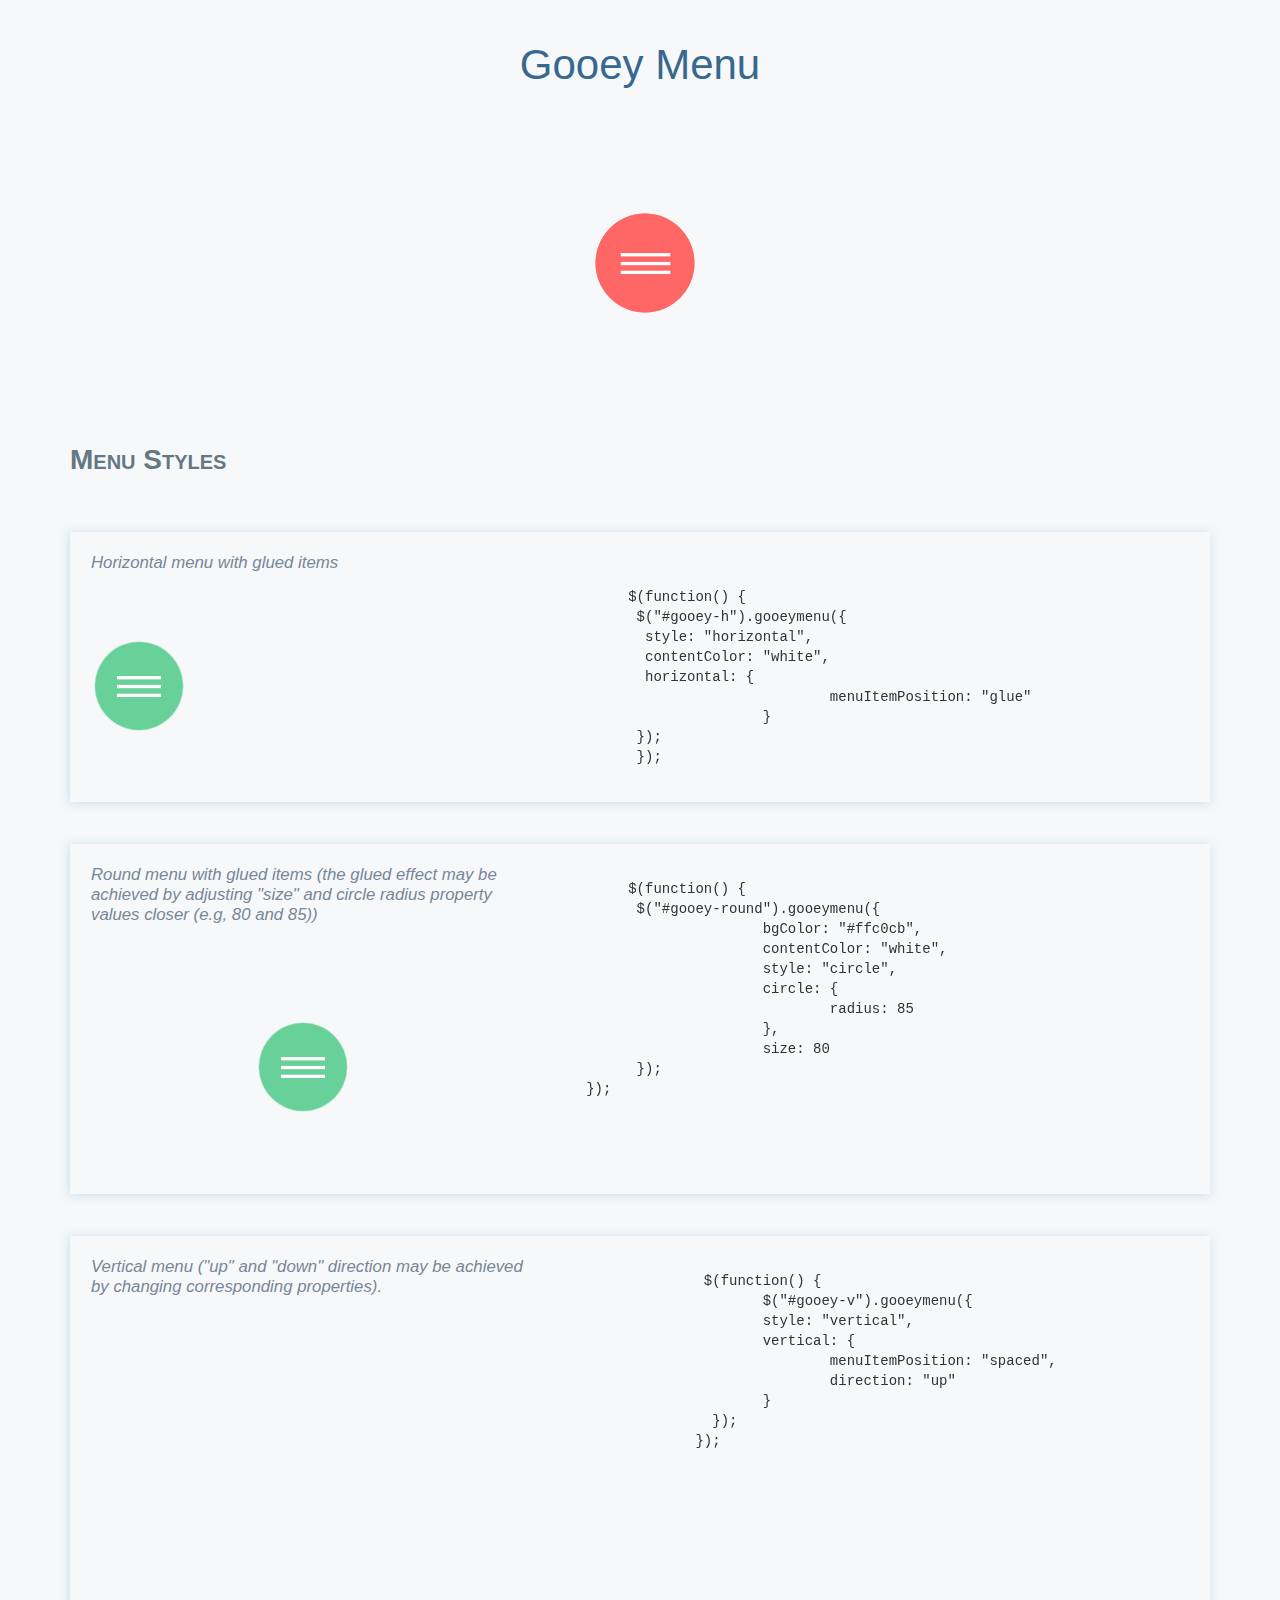
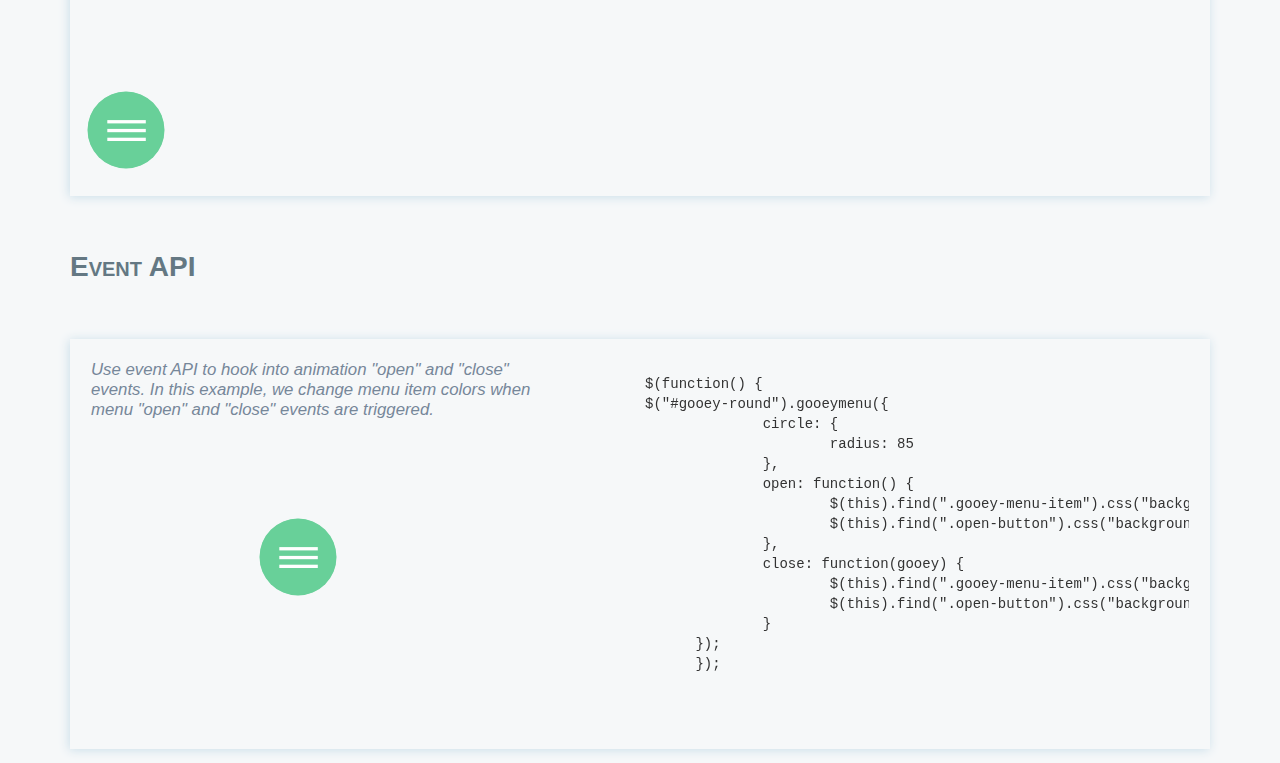
<file: bin/WebContent/menuDemo/index.html>
﻿<!DOCTYPE html>
<html lang="en">
<head>
<title>jQuery弹性展开收缩菜单插件gooey.js</title>
<meta charset="utf-8">
<meta name="viewport" content="width=device-width, initial-scale=1">
<link rel="stylesheet" href="css/bootstrap.min.css">
<link rel="stylesheet" href="css/font-awesome.min.css">
<link rel="stylesheet" href="css/gooey.min.css">
<link rel="stylesheet" href="css/livedemo.css">
<script type="text/javascript" src="js/jquery-2.1.3.min.js"></script>
<script src="js/gooey.min.js"></script>
<style>
.prettyprint ol.linenums > li {
	list-style-type: decimal;
}
</style>
</head>
<body>
<script>
$(function($) {

	$("#gooey-upper").gooeymenu({
		bgColor: "#ff6666",
		contentColor: "white",
		style: "circle",
		horizontal: {
			menuItemPosition: "glue"
		},
		vertical: {
			menuItemPosition: "spaced",
			direction: "up"
		},
		circle: {
			radius: 80
		},
		margin: "small",
		size: 90,
		bounce: true,
		bounceLength: "small",
		transitionStep: 100,
		hover: "#e55b5b"
	});
	
	$("#gooey-h").gooeymenu({
		bgColor: "#68d099",
		contentColor: "white",
		style: "horizontal",
		horizontal: {
			menuItemPosition: "glue"
		},
		vertical: {
			menuItemPosition: "spaced",
			direction: "up"
		},
		circle: {
			radius: 90
		},
		margin: "small",
		size: 80,
		bounce: true,
		bounceLength: "small",
		transitionStep: 100,
		hover: "#5dbb89"
	});
	
	$("#gooey-round").gooeymenu({
		bgColor: "#68d099",
		contentColor: "white",
		style: "circle",
		horizontal: {
			menuItemPosition: "spaced"
		},
		vertical: {
			menuItemPosition: "spaced",
			direction: "up"
		},
		circle: {
			radius: 85
		},
		margin: "small",
		size: 80,
		bounce: true,
		bounceLength: "small",
		transitionStep: 100,
		hover: "#5dbb89"
	});
	
	$("#gooey-API").gooeymenu({
		bgColor: "#68d099",
		contentColor: "white",
		style: "circle",
		circle: {
			radius: 85
		},
		margin: "small",
		size: 70,
		bounce: true,
		bounceLength: "small",
		transitionStep: 100,
		hover: "#5dbb89",
		open: function() {
			$(this).find(".gooey-menu-item").css("background-color", "steelblue");
			$(this).find(".open-button").css("background-color", "steelblue");
		},
		close: function() {
			$(this).find(".gooey-menu-item").css("background-color", "#ffdf00");
			$(this).find(".open-button").css("background-color", "#ffdf00");
		}
	});
	
	$("#gooey-v").gooeymenu({
		bgColor: "#68d099",
		contentColor: "white",
		style: "vertical",
		horizontal: {
			menuItemPosition: "glue"
		},
		vertical: {
			menuItemPosition: "spaced",
			direction: "up"
		},
		circle: {
			radius: 90
		},
		margin: "small",
		size: 70,
		bounce: true,
		bounceLength: "small",
		transitionStep: 100,
		hover: "#68d099"
	});

});
</script>

<header class="plugin-demo-header">
 <h1>Gooey Menu</h1>
<nav id="gooey-upper">
<input type="checkbox" class="menu-open" name="menu-open1" id="menu-open1"/>
<label class="open-button" for="menu-open1">
<span class="burger burger-1"></span>
<span class="burger burger-2"></span>
<span class="burger burger-3"></span>
</label>

<a href="#features" class="gooey-menu-item"> <i title="Features" class="fa fa-cog fa-2x"></i> </a>
<a href="#h-spaced-menu" class="gooey-menu-item"> <i title="Horizontal Menu" class="fa fa-arrows-h fa-2x"></i> </a>
<a href="#menu-v-example" class="gooey-menu-item"> <i title="Vertical Menu" class="fa fa-arrows-v fa-2x"></i> </a>
<a href="#docs" class="gooey-menu-item"> <i title="Docs" class="fa fa-book fa-2x"></i> </a>
<a href="#event-api" class="gooey-menu-item"> <i title="Event API" class="fa fa-code fa-2x"></i> </a>
<a href="#round" class="gooey-menu-item"> <i title="Round Menu" class="fa fa-circle fa-2x"></i> </a>

</nav>
</header>
<div class="container">
	<div id="page1">
	<h1 class="section-label">Menu Styles</h1>
	<div class="section-cont" id="h-spaced-menu">
  <i class="desc">Horizontal menu with glued items</i>
<div class="row">
	<div class="col-xs-12 col-sm-6 col-md-5">
		
		<nav id="gooey-h">
			<input type="checkbox" class="menu-open" name="menu-open2" id="menu-open2"/>
<label class="open-button" for="menu-open2">
<span class="burger burger-1"></span>
<span class="burger burger-2"></span>
<span class="burger burger-3"></span>
</label>

<a href="#" class="gooey-menu-item"> <i class="fa fa-train"></i> </a>
<a href="#" class="gooey-menu-item"> <i class="fa fa-bicycle"></i> </a>
<a href="#" class="gooey-menu-item"> <i class="fa fa-rocket"></i> </a>
<a href="#" class="gooey-menu-item"> <i class="fa fa-automobile"></i> </a>
		</nav>   
	</div>
	<div class="col-xs-12 col-md-7 code-example">
	 <pre class="prettyprint linenums">
	$(function() {
	 $("#gooey-h").gooeymenu({
	  style: "horizontal",
	  contentColor: "white",
	  horizontal: {
				menuItemPosition: "glue"
			}
	 });
	 });
</pre> 
	</div>
</div>
	</div>
	<div class="section-cont" id="round">
		
<div class="row">
	<div class="col-md-5 col-xs-12 col-sm-6 round-example">
		<i class="desc">Round menu with glued items (the glued effect may be achieved by adjusting "size" and circle radius property values closer (e.g, 80 and 85))
		</i>
		<nav id="gooey-round">
<input type="checkbox" class="menu-open" name="menu-open3" id="menu-open3"/>
<label class="open-button" for="menu-open3">
<span class="burger burger-1"></span>
<span class="burger burger-2"></span>
<span class="burger burger-3"></span>
</label>

<a href="#" class="gooey-menu-item"> <i class="fa fa-train"></i> </a>
<a href="#" class="gooey-menu-item"> <i class="fa fa-bicycle"></i> </a>
<a href="#" class="gooey-menu-item"> <i class="fa fa-rocket"></i> </a>
<a href="#" class="gooey-menu-item"> <i class="fa fa-automobile"></i> </a>
<a href="#" class="gooey-menu-item"> <i class="fa fa-plane"></i> </a>
</nav>
	</div>
	<div class="col-md-7 col-xs-12 code-example">
		 <pre class="prettyprint linenums">
	$(function() {
	 $("#gooey-round").gooeymenu({
			bgColor: "#ffc0cb",
			contentColor: "white",
			style: "circle",
			circle: {
				radius: 85
			},
			size: 80
	 });
   });
</pre> 
</div>
	</div>
	</div>  
	<div class="section-cont" id="menu-v-example">
<div class="row">
	<div class="col-md-5 col-xs-12 vertical-example">
		<i class="desc">Vertical menu ("up" and "down" direction may be achieved by changing corresponding properties).
		</i>
		<nav id="gooey-v">
<input type="checkbox" class="menu-open" name="menu-open4" id="menu-open4"/>
<label class="open-button" for="menu-open4">
<span class="burger burger-1"></span>
<span class="burger burger-2"></span>
<span class="burger burger-3"></span>
</label>

<a href="#" class="gooey-menu-item"> <i class="fa fa-train"></i> </a>
<a href="#" class="gooey-menu-item"> <i class="fa fa-bicycle"></i> </a>
<a href="#" class="gooey-menu-item"> <i class="fa fa-rocket"></i> </a>
<a href="#" class="gooey-menu-item"> <i class="fa fa-automobile"></i> </a>
</nav>
	</div>
	<div class="col-md-7 col-xs-12 code-example">
		<pre class="prettyprint linenums">
		 $(function() {
			$("#gooey-v").gooeymenu({
			style: "vertical",
			vertical: {
				menuItemPosition: "spaced",
				direction: "up"
			}
		  });
		});
		</pre>
	</div>
</div>
	</div>
	<h1 class="section-label">Event API</h1>
	<div class="section-cont" id="event-api">
		<div class="row">
			<div class="col-md-5 col-xs-12 event-api-ex">
				<i class="desc">
					Use event API to hook into animation "open" and "close" events. In this example, we change menu item colors when menu "open"  and "close" events are triggered.
				</i>
				<nav id="gooey-API">
<input type="checkbox" class="menu-open" name="menu-open5" id="menu-open5"/>
<label class="open-button" for="menu-open5">
<span class="burger burger-1"></span>
<span class="burger burger-2"></span>
<span class="burger burger-3"></span>
</label>

<a href="#" class="gooey-menu-item"> <i class="fa fa-train"></i> </a>
<a href="#" class="gooey-menu-item"> <i class="fa fa-bicycle"></i> </a>
<a href="#" class="gooey-menu-item"> <i class="fa fa-rocket"></i> </a>
<a href="#" class="gooey-menu-item"> <i class="fa fa-automobile"></i> </a>
<a href="#" class="gooey-menu-item"> <i class="fa fa-plane"></i> </a>
</nav>
			</div>
			<div class="col-md-7 col-xs-12 code-example">
				<pre class="prettyprint linenums">
	  $(function() {
	  $("#gooey-round").gooeymenu({    
			circle: {
				radius: 85
			},
			open: function() {
				$(this).find(".gooey-menu-item").css("background-color", "steelblue");
				$(this).find(".open-button").css("background-color", "steelblue");
			},
			close: function(gooey) {
				$(this).find(".gooey-menu-item").css("background-color", "#00ffff");
				$(this).find(".open-button").css("background-color", "#00ffff");
			}
		});
		});

				</pre>
			</div>
		</div>
	</div>
	</div>
	<div id="docs">
		<div class="plugin-details">
		<h1 class="section-label">Plugin details</h1>
	   <p> <span class="bold">Version</span>: 1.0
		<br> <span class="bold">Created by</span>: Kirill Goltsman
		<br> <span class="bold">Email</span>: goltsmank@gmail.com
	</p>
		</div>
	<h1 class="section-label">1. Getting started</h1>
	<p>Put "gooey" plugin folder into your project. Include below code snippets into <code>head</code> section of your html file. You may include Font Awesome plugin if you want ready-made icons in your menu.
	</p>
	<pre class="prettyprint linenums lang-html">
&lt;script type="text/javascript" src="https://ajax.googleapis.com/ajax/libs/jquery/1.11.2/jquery.min.js">&lt;/script>
&lt;script type="text/javascript" src="gooey/src/gooey.min.js">&lt;/script>
&lt;link rel="stylesheet" href="https://cdnjs.cloudflare.com/ajax/libs/font-awesome/4.3.0/css/font-awesome.min.css">
&lt;link rel="stylesheet" href="gooey/src/gooey.min.css"&gt;
</pre>
	<h1 class="section-label">2. Add Markup</h1>
	<p>Add markup to your html file. You can use any number of menu links and any labels or text for your menu links. The markup structure proposed below is desirable to avoid any bugs. You can use any valid class or id name for your <code>nav</code> element. This will be automatically handled by the plugin.
		<br><span class="bold" style="color:red;">Note:</span> If you use several menus on one page, don't forget to create unique ids and names for your hidden checkbox elements that have class ".menu-open".
	</p>
	<pre class="prettyprint linenums html-lang">
&lt;nav id="gooey">
&lt;input type="checkbox" class="menu-open" name="menu-open" id="menu-open"/>
&lt;label class="open-button" for="menu-open">
 &lt;span class="burger burger-1"> &lt;/span>
 &lt;span class="burger burger-2"> &lt;/span>
 &lt;span class="burger burger-3"> &lt;/span>
&lt;/label>

&lt;a href="#" class="gooey-menu-item">  &lt;i class="fa fa-cab"> &lt;/i>  &lt;/a>
&lt;a href="#" class="gooey-menu-item">  &lt;i class="fa fa-automobile"> &lt;/i>  &lt;/a>
&lt;a href="#" class="gooey-menu-item">  &lt;i class="fa fa-truck"> &lt;/i>  &lt;/a>
&lt;a href="#" class="gooey-menu-item">  &lt;i class="fa fa-rocket"> &lt;/i>  &lt;/a>
&lt;/nav> </pre>
	<h1 class="section-label"> 3. Hook up your menu</h1>
	<p>To indicate your settings, put the following code within a <code>script</code> tag in your <code>head</code> section, html <code>body</code> element or in a separate Javascript file. Here is an example of how to set a horizontal Gooey Menu with pink menu items. Please, remember that a selector's id or class on which <code>gooeyMenu</code> function is called should be identical to <code>nav</code> element id or class in your html markup (in this example, <code>nav</code> id is <code>gooey</code>)
	</p>
	<pre class="prettyprint linenums">
	$(function() {
	 $("#gooey").gooeymenu({
	  style: "horizontal",
	  bgColor: "pink"
	 });
	 });
</pre>
	<h1 class="section-label">4. Specify your settings</h1>
	<p>You have a list of options to tailor a gooey menu to your needs </p>
	<pre class=" prettyprint linenums">

	 style: "horizontal",    // {String} Sets gooey menu style. Accepted values: "horizontal","vertical","circle"
	 size:70,                // {Integer} Sets a menu item's size in pixels
	 margin:"medium",        //  {String} Sets the margin between menu items. Acts only if "spaced" option of "horizontal" or "vertical" style is selected. Accepted values: "small","medium" and "large"
	 bgColor: "steelblue", // {String} Sets background-color of a menu-item element
	 contentColor:"white",    // {String} Sets font color of a menu item's content;
	 transitionStep:100,     // {Integer}  Sets a speed rate at which each menu item unfolds in milliseconds
	 bounce:false,           // {Boolean}  Turns "bounce" effect off if {false} and on if {true}
	 bounceLength:"medium",  // {String}   Sets the bounce length, if bounce effect is enabled. Accepted values: "small", "medium" and "large"
	 hover:"white",    // {String} Sets menu items' color on hover
	 
	 // Style-specific settings
	 
	 circle: {
		 radius:80            // {Integer} Sets a radius of menu circle when a menu is opened (in pixels)
	 },
	 horizontal: {
		 menuItemPosition:"glue" // {String} "Spaced" option sets the spacing of menu items by a specified margin. "Glue" option makes items stacked.
	 },
	 vertical:  {
		 menuItemPosition:"spaced" // {String} "Spaced" option sets the spacing of menu items by a specified margin. "Glue" option makes items stacked.
		 direction:"up"            // {String} Values: "up" or "down". A direction in which vertical menu unfolds
	},

	 //Callback API
	 open:function(){},    // {function} Fires when a gooey menu is opened. <code>$(this)</code> context for the function is the element on which <code>gooeymenu</code> was called
	 close:function() {}   // {function} Fires when a gooey menu is closed. <code>$(this)</code> context for the function is the element on which <code>gooeymenu</code> was called
 };
 };
</pre>
	<h1 class="section-label">Styling your menu</h1>
	<p>Style menu's margins and indentation. You may set menu items indentation by changing left/top/right/bottom or margin properties of menu items and menu open button.
		Since menu's size will depend on a number of items and menu style selected, you have a full freedom to set position of your menu according to your needs.
		Note, that .navimenu container is relatively positioned by default and menu items are absolutely positioned. 
	</p>
	<pre class="prettyprint linenums">
		.navimenu .gooey-menu-item, .navimenu .open-button {
				 border-radius: 100%;
				 left: 50px; /* Style left indent */
				 top:100px;  /*  Style top indent */
				 position: absolute;
		   }
	</pre>
	<p>Change a burger icon's background</p>
	<pre class='prettyprint linenums'>
	 .navimenu .burger {
		 background: white;
	 }
</pre>
	<h1 class="section-label">Credits</h1>
	<p>Scripts and plugins used in the demo and these docs</p>
	<ol class='bold'>
		<li> jQuery</li>
		<li> FontAwesome </li>
		<li> Google Code Prettify </li>
	</ol>
	</div>
</div>

</body>
</html>
</file>
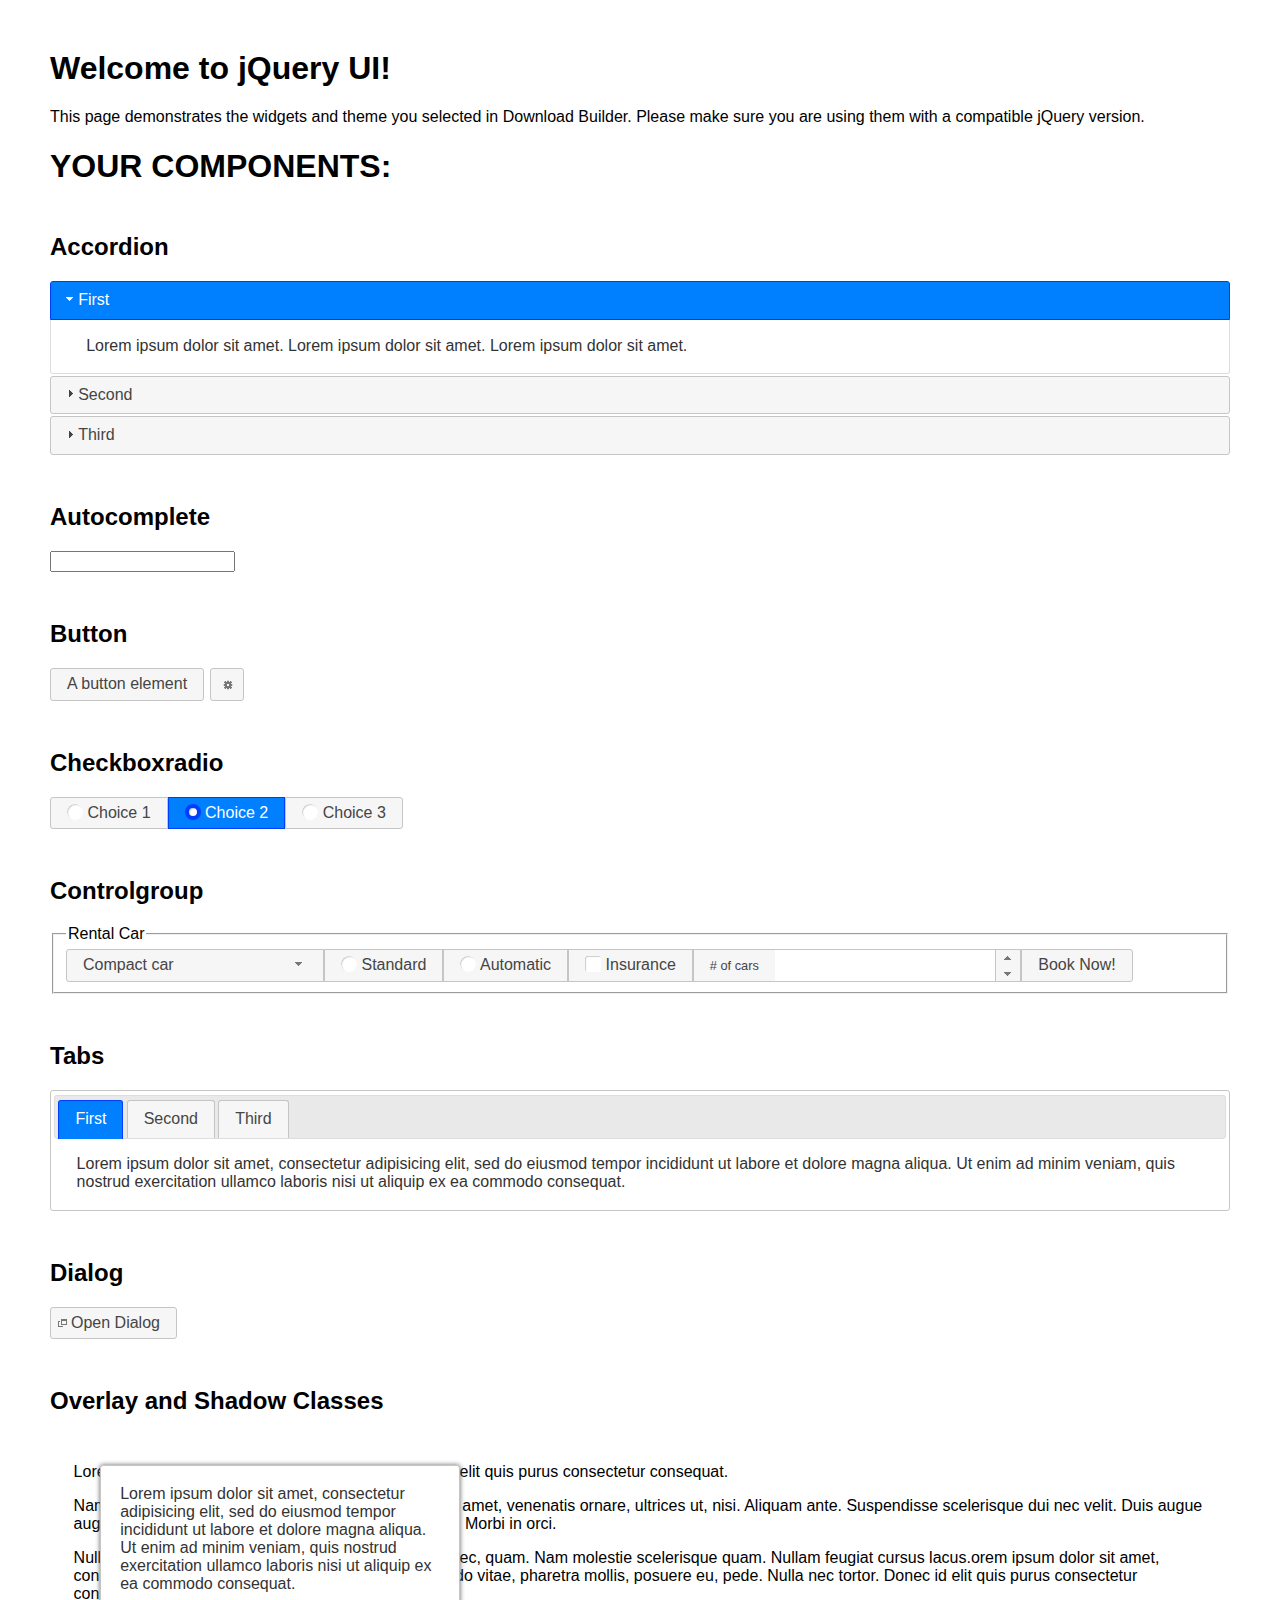
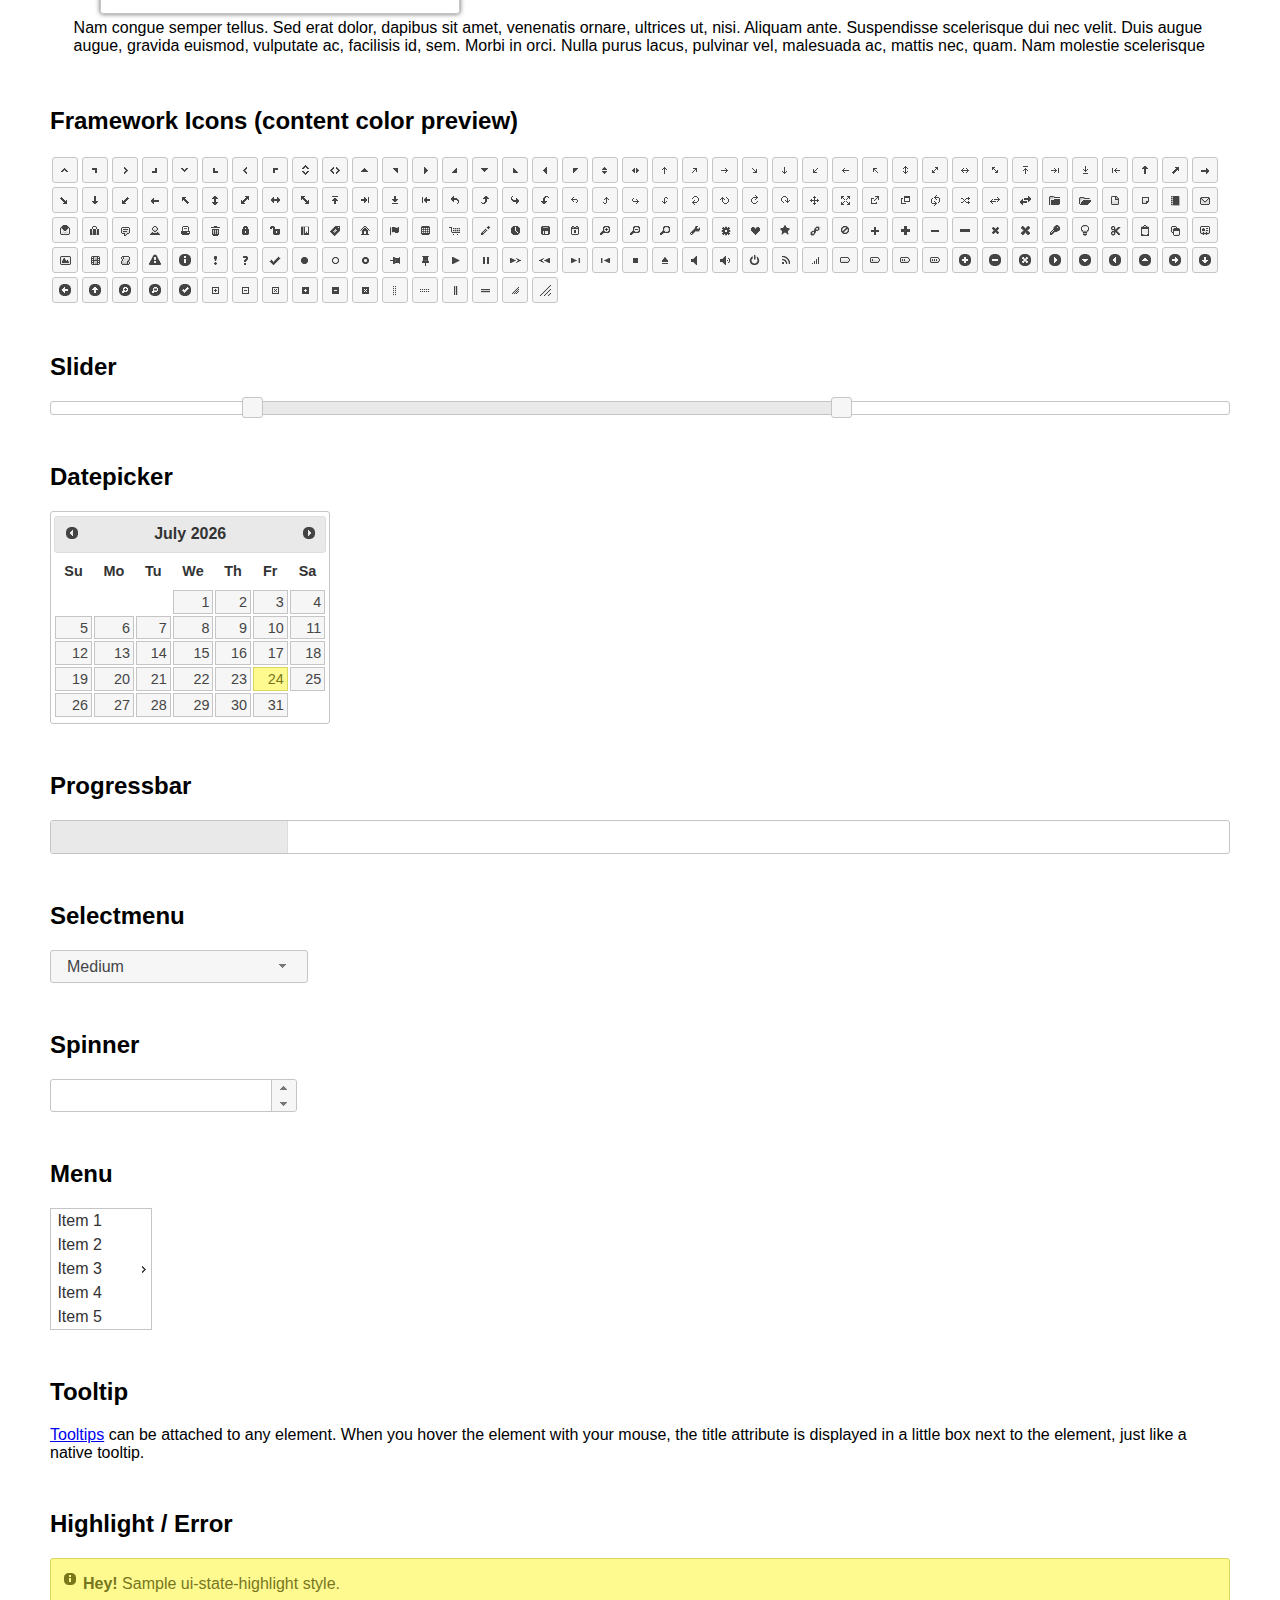
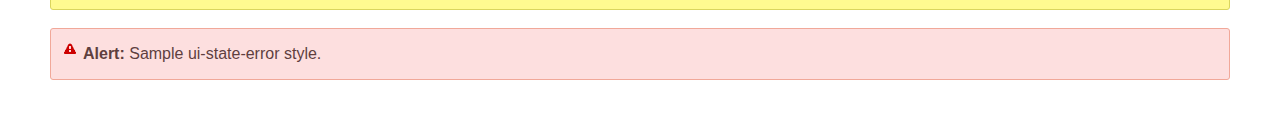
<file: bin/WebContent/jsimports/jquery-ui-1.12.1/index.html>
<!doctype html>
<html lang="us">
<head>
	<meta charset="utf-8">
	<title>jQuery UI Example Page</title>
	<link href="jquery-ui.css" rel="stylesheet">
	<style>
	body{
		font-family: "Trebuchet MS", sans-serif;
		margin: 50px;
	}
	.demoHeaders {
		margin-top: 2em;
	}
	#dialog-link {
		padding: .4em 1em .4em 20px;
		text-decoration: none;
		position: relative;
	}
	#dialog-link span.ui-icon {
		margin: 0 5px 0 0;
		position: absolute;
		left: .2em;
		top: 50%;
		margin-top: -8px;
	}
	#icons {
		margin: 0;
		padding: 0;
	}
	#icons li {
		margin: 2px;
		position: relative;
		padding: 4px 0;
		cursor: pointer;
		float: left;
		list-style: none;
	}
	#icons span.ui-icon {
		float: left;
		margin: 0 4px;
	}
	.fakewindowcontain .ui-widget-overlay {
		position: absolute;
	}
	select {
		width: 200px;
	}
	</style>
</head>
<body>

<h1>Welcome to jQuery UI!</h1>

<div class="ui-widget">
	<p>This page demonstrates the widgets and theme you selected in Download Builder. Please make sure you are using them with a compatible jQuery version.</p>
</div>

<h1>YOUR COMPONENTS:</h1>


<!-- Accordion -->
<h2 class="demoHeaders">Accordion</h2>
<div id="accordion">
	<h3>First</h3>
	<div>Lorem ipsum dolor sit amet. Lorem ipsum dolor sit amet. Lorem ipsum dolor sit amet.</div>
	<h3>Second</h3>
	<div>Phasellus mattis tincidunt nibh.</div>
	<h3>Third</h3>
	<div>Nam dui erat, auctor a, dignissim quis.</div>
</div>



<!-- Autocomplete -->
<h2 class="demoHeaders">Autocomplete</h2>
<div>
	<input id="autocomplete" title="type &quot;a&quot;">
</div>



<!-- Button -->
<h2 class="demoHeaders">Button</h2>
<button id="button">A button element</button>
<button id="button-icon">An icon-only button</button>



<!-- Checkboxradio -->
<h2 class="demoHeaders">Checkboxradio</h2>
<form style="margin-top: 1em;">
	<div id="radioset">
		<input type="radio" id="radio1" name="radio"><label for="radio1">Choice 1</label>
		<input type="radio" id="radio2" name="radio" checked="checked"><label for="radio2">Choice 2</label>
		<input type="radio" id="radio3" name="radio"><label for="radio3">Choice 3</label>
	</div>
</form>



<!-- Controlgroup -->
<h2 class="demoHeaders">Controlgroup</h2>
<fieldset>
	<legend>Rental Car</legend>
	<div id="controlgroup">
		<select id="car-type">
			<option>Compact car</option>
			<option>Midsize car</option>
			<option>Full size car</option>
			<option>SUV</option>
			<option>Luxury</option>
			<option>Truck</option>
			<option>Van</option>
		</select>
		<label for="transmission-standard">Standard</label>
		<input type="radio" name="transmission" id="transmission-standard">
		<label for="transmission-automatic">Automatic</label>
		<input type="radio" name="transmission" id="transmission-automatic">
		<label for="insurance">Insurance</label>
		<input type="checkbox" name="insurance" id="insurance">
		<label for="horizontal-spinner" class="ui-controlgroup-label"># of cars</label>
		<input id="horizontal-spinner" class="ui-spinner-input">
		<button>Book Now!</button>
	</div>
</fieldset>



<!-- Tabs -->
<h2 class="demoHeaders">Tabs</h2>
<div id="tabs">
	<ul>
		<li><a href="#tabs-1">First</a></li>
		<li><a href="#tabs-2">Second</a></li>
		<li><a href="#tabs-3">Third</a></li>
	</ul>
	<div id="tabs-1">Lorem ipsum dolor sit amet, consectetur adipisicing elit, sed do eiusmod tempor incididunt ut labore et dolore magna aliqua. Ut enim ad minim veniam, quis nostrud exercitation ullamco laboris nisi ut aliquip ex ea commodo consequat.</div>
	<div id="tabs-2">Phasellus mattis tincidunt nibh. Cras orci urna, blandit id, pretium vel, aliquet ornare, felis. Maecenas scelerisque sem non nisl. Fusce sed lorem in enim dictum bibendum.</div>
	<div id="tabs-3">Nam dui erat, auctor a, dignissim quis, sollicitudin eu, felis. Pellentesque nisi urna, interdum eget, sagittis et, consequat vestibulum, lacus. Mauris porttitor ullamcorper augue.</div>
</div>



<h2 class="demoHeaders">Dialog</h2>
<p>
	<button id="dialog-link" class="ui-button ui-corner-all ui-widget">
		<span class="ui-icon ui-icon-newwin"></span>Open Dialog
	</button>
</p>

<h2 class="demoHeaders">Overlay and Shadow Classes</h2>
<div style="position: relative; width: 96%; height: 200px; padding:1% 2%; overflow:hidden;" class="fakewindowcontain">
	<p>Lorem ipsum dolor sit amet,  Nulla nec tortor. Donec id elit quis purus consectetur consequat. </p><p>Nam congue semper tellus. Sed erat dolor, dapibus sit amet, venenatis ornare, ultrices ut, nisi. Aliquam ante. Suspendisse scelerisque dui nec velit. Duis augue augue, gravida euismod, vulputate ac, facilisis id, sem. Morbi in orci. </p><p>Nulla purus lacus, pulvinar vel, malesuada ac, mattis nec, quam. Nam molestie scelerisque quam. Nullam feugiat cursus lacus.orem ipsum dolor sit amet, consectetur adipiscing elit. Donec libero risus, commodo vitae, pharetra mollis, posuere eu, pede. Nulla nec tortor. Donec id elit quis purus consectetur consequat. </p><p>Nam congue semper tellus. Sed erat dolor, dapibus sit amet, venenatis ornare, ultrices ut, nisi. Aliquam ante. Suspendisse scelerisque dui nec velit. Duis augue augue, gravida euismod, vulputate ac, facilisis id, sem. Morbi in orci. Nulla purus lacus, pulvinar vel, malesuada ac, mattis nec, quam. Nam molestie scelerisque quam. </p><p>Nullam feugiat cursus lacus.orem ipsum dolor sit amet, consectetur adipiscing elit. Donec libero risus, commodo vitae, pharetra mollis, posuere eu, pede. Nulla nec tortor. Donec id elit quis purus consectetur consequat. Nam congue semper tellus. Sed erat dolor, dapibus sit amet, venenatis ornare, ultrices ut, nisi. Aliquam ante. </p><p>Suspendisse scelerisque dui nec velit. Duis augue augue, gravida euismod, vulputate ac, facilisis id, sem. Morbi in orci. Nulla purus lacus, pulvinar vel, malesuada ac, mattis nec, quam. Nam molestie scelerisque quam. Nullam feugiat cursus lacus.orem ipsum dolor sit amet, consectetur adipiscing elit. Donec libero risus, commodo vitae, pharetra mollis, posuere eu, pede. Nulla nec tortor. Donec id elit quis purus consectetur consequat. Nam congue semper tellus. Sed erat dolor, dapibus sit amet, venenatis ornare, ultrices ut, nisi. </p>

	<!-- ui-dialog -->
	<div class="ui-widget-overlay ui-front"></div>
	<div style="position: absolute; width: 320px; left: 50px; top: 30px; padding: 1.2em" class="ui-widget ui-front ui-widget-content ui-corner-all ui-widget-shadow">
		Lorem ipsum dolor sit amet, consectetur adipisicing elit, sed do eiusmod tempor incididunt ut labore et dolore magna aliqua. Ut enim ad minim veniam, quis nostrud exercitation ullamco laboris nisi ut aliquip ex ea commodo consequat.
	</div>

</div>

<!-- ui-dialog -->
<div id="dialog" title="Dialog Title">
	<p>Lorem ipsum dolor sit amet, consectetur adipisicing elit, sed do eiusmod tempor incididunt ut labore et dolore magna aliqua. Ut enim ad minim veniam, quis nostrud exercitation ullamco laboris nisi ut aliquip ex ea commodo consequat.</p>
</div>



<h2 class="demoHeaders">Framework Icons (content color preview)</h2>
<ul id="icons" class="ui-widget ui-helper-clearfix">
	<li class="ui-state-default ui-corner-all" title=".ui-icon-caret-1-n"><span class="ui-icon ui-icon-caret-1-n"></span></li>
	<li class="ui-state-default ui-corner-all" title=".ui-icon-caret-1-ne"><span class="ui-icon ui-icon-caret-1-ne"></span></li>
	<li class="ui-state-default ui-corner-all" title=".ui-icon-caret-1-e"><span class="ui-icon ui-icon-caret-1-e"></span></li>
	<li class="ui-state-default ui-corner-all" title=".ui-icon-caret-1-se"><span class="ui-icon ui-icon-caret-1-se"></span></li>
	<li class="ui-state-default ui-corner-all" title=".ui-icon-caret-1-s"><span class="ui-icon ui-icon-caret-1-s"></span></li>
	<li class="ui-state-default ui-corner-all" title=".ui-icon-caret-1-sw"><span class="ui-icon ui-icon-caret-1-sw"></span></li>
	<li class="ui-state-default ui-corner-all" title=".ui-icon-caret-1-w"><span class="ui-icon ui-icon-caret-1-w"></span></li>
	<li class="ui-state-default ui-corner-all" title=".ui-icon-caret-1-nw"><span class="ui-icon ui-icon-caret-1-nw"></span></li>
	<li class="ui-state-default ui-corner-all" title=".ui-icon-caret-2-n-s"><span class="ui-icon ui-icon-caret-2-n-s"></span></li>
	<li class="ui-state-default ui-corner-all" title=".ui-icon-caret-2-e-w"><span class="ui-icon ui-icon-caret-2-e-w"></span></li>
	<li class="ui-state-default ui-corner-all" title=".ui-icon-triangle-1-n"><span class="ui-icon ui-icon-triangle-1-n"></span></li>
	<li class="ui-state-default ui-corner-all" title=".ui-icon-triangle-1-ne"><span class="ui-icon ui-icon-triangle-1-ne"></span></li>
	<li class="ui-state-default ui-corner-all" title=".ui-icon-triangle-1-e"><span class="ui-icon ui-icon-triangle-1-e"></span></li>
	<li class="ui-state-default ui-corner-all" title=".ui-icon-triangle-1-se"><span class="ui-icon ui-icon-triangle-1-se"></span></li>
	<li class="ui-state-default ui-corner-all" title=".ui-icon-triangle-1-s"><span class="ui-icon ui-icon-triangle-1-s"></span></li>
	<li class="ui-state-default ui-corner-all" title=".ui-icon-triangle-1-sw"><span class="ui-icon ui-icon-triangle-1-sw"></span></li>
	<li class="ui-state-default ui-corner-all" title=".ui-icon-triangle-1-w"><span class="ui-icon ui-icon-triangle-1-w"></span></li>
	<li class="ui-state-default ui-corner-all" title=".ui-icon-triangle-1-nw"><span class="ui-icon ui-icon-triangle-1-nw"></span></li>
	<li class="ui-state-default ui-corner-all" title=".ui-icon-triangle-2-n-s"><span class="ui-icon ui-icon-triangle-2-n-s"></span></li>
	<li class="ui-state-default ui-corner-all" title=".ui-icon-triangle-2-e-w"><span class="ui-icon ui-icon-triangle-2-e-w"></span></li>
	<li class="ui-state-default ui-corner-all" title=".ui-icon-arrow-1-n"><span class="ui-icon ui-icon-arrow-1-n"></span></li>
	<li class="ui-state-default ui-corner-all" title=".ui-icon-arrow-1-ne"><span class="ui-icon ui-icon-arrow-1-ne"></span></li>
	<li class="ui-state-default ui-corner-all" title=".ui-icon-arrow-1-e"><span class="ui-icon ui-icon-arrow-1-e"></span></li>
	<li class="ui-state-default ui-corner-all" title=".ui-icon-arrow-1-se"><span class="ui-icon ui-icon-arrow-1-se"></span></li>
	<li class="ui-state-default ui-corner-all" title=".ui-icon-arrow-1-s"><span class="ui-icon ui-icon-arrow-1-s"></span></li>
	<li class="ui-state-default ui-corner-all" title=".ui-icon-arrow-1-sw"><span class="ui-icon ui-icon-arrow-1-sw"></span></li>
	<li class="ui-state-default ui-corner-all" title=".ui-icon-arrow-1-w"><span class="ui-icon ui-icon-arrow-1-w"></span></li>
	<li class="ui-state-default ui-corner-all" title=".ui-icon-arrow-1-nw"><span class="ui-icon ui-icon-arrow-1-nw"></span></li>
	<li class="ui-state-default ui-corner-all" title=".ui-icon-arrow-2-n-s"><span class="ui-icon ui-icon-arrow-2-n-s"></span></li>
	<li class="ui-state-default ui-corner-all" title=".ui-icon-arrow-2-ne-sw"><span class="ui-icon ui-icon-arrow-2-ne-sw"></span></li>
	<li class="ui-state-default ui-corner-all" title=".ui-icon-arrow-2-e-w"><span class="ui-icon ui-icon-arrow-2-e-w"></span></li>
	<li class="ui-state-default ui-corner-all" title=".ui-icon-arrow-2-se-nw"><span class="ui-icon ui-icon-arrow-2-se-nw"></span></li>
	<li class="ui-state-default ui-corner-all" title=".ui-icon-arrowstop-1-n"><span class="ui-icon ui-icon-arrowstop-1-n"></span></li>
	<li class="ui-state-default ui-corner-all" title=".ui-icon-arrowstop-1-e"><span class="ui-icon ui-icon-arrowstop-1-e"></span></li>
	<li class="ui-state-default ui-corner-all" title=".ui-icon-arrowstop-1-s"><span class="ui-icon ui-icon-arrowstop-1-s"></span></li>
	<li class="ui-state-default ui-corner-all" title=".ui-icon-arrowstop-1-w"><span class="ui-icon ui-icon-arrowstop-1-w"></span></li>
	<li class="ui-state-default ui-corner-all" title=".ui-icon-arrowthick-1-n"><span class="ui-icon ui-icon-arrowthick-1-n"></span></li>
	<li class="ui-state-default ui-corner-all" title=".ui-icon-arrowthick-1-ne"><span class="ui-icon ui-icon-arrowthick-1-ne"></span></li>
	<li class="ui-state-default ui-corner-all" title=".ui-icon-arrowthick-1-e"><span class="ui-icon ui-icon-arrowthick-1-e"></span></li>
	<li class="ui-state-default ui-corner-all" title=".ui-icon-arrowthick-1-se"><span class="ui-icon ui-icon-arrowthick-1-se"></span></li>
	<li class="ui-state-default ui-corner-all" title=".ui-icon-arrowthick-1-s"><span class="ui-icon ui-icon-arrowthick-1-s"></span></li>
	<li class="ui-state-default ui-corner-all" title=".ui-icon-arrowthick-1-sw"><span class="ui-icon ui-icon-arrowthick-1-sw"></span></li>
	<li class="ui-state-default ui-corner-all" title=".ui-icon-arrowthick-1-w"><span class="ui-icon ui-icon-arrowthick-1-w"></span></li>
	<li class="ui-state-default ui-corner-all" title=".ui-icon-arrowthick-1-nw"><span class="ui-icon ui-icon-arrowthick-1-nw"></span></li>
	<li class="ui-state-default ui-corner-all" title=".ui-icon-arrowthick-2-n-s"><span class="ui-icon ui-icon-arrowthick-2-n-s"></span></li>
	<li class="ui-state-default ui-corner-all" title=".ui-icon-arrowthick-2-ne-sw"><span class="ui-icon ui-icon-arrowthick-2-ne-sw"></span></li>
	<li class="ui-state-default ui-corner-all" title=".ui-icon-arrowthick-2-e-w"><span class="ui-icon ui-icon-arrowthick-2-e-w"></span></li>
	<li class="ui-state-default ui-corner-all" title=".ui-icon-arrowthick-2-se-nw"><span class="ui-icon ui-icon-arrowthick-2-se-nw"></span></li>
	<li class="ui-state-default ui-corner-all" title=".ui-icon-arrowthickstop-1-n"><span class="ui-icon ui-icon-arrowthickstop-1-n"></span></li>
	<li class="ui-state-default ui-corner-all" title=".ui-icon-arrowthickstop-1-e"><span class="ui-icon ui-icon-arrowthickstop-1-e"></span></li>
	<li class="ui-state-default ui-corner-all" title=".ui-icon-arrowthickstop-1-s"><span class="ui-icon ui-icon-arrowthickstop-1-s"></span></li>
	<li class="ui-state-default ui-corner-all" title=".ui-icon-arrowthickstop-1-w"><span class="ui-icon ui-icon-arrowthickstop-1-w"></span></li>
	<li class="ui-state-default ui-corner-all" title=".ui-icon-arrowreturnthick-1-w"><span class="ui-icon ui-icon-arrowreturnthick-1-w"></span></li>
	<li class="ui-state-default ui-corner-all" title=".ui-icon-arrowreturnthick-1-n"><span class="ui-icon ui-icon-arrowreturnthick-1-n"></span></li>
	<li class="ui-state-default ui-corner-all" title=".ui-icon-arrowreturnthick-1-e"><span class="ui-icon ui-icon-arrowreturnthick-1-e"></span></li>
	<li class="ui-state-default ui-corner-all" title=".ui-icon-arrowreturnthick-1-s"><span class="ui-icon ui-icon-arrowreturnthick-1-s"></span></li>
	<li class="ui-state-default ui-corner-all" title=".ui-icon-arrowreturn-1-w"><span class="ui-icon ui-icon-arrowreturn-1-w"></span></li>
	<li class="ui-state-default ui-corner-all" title=".ui-icon-arrowreturn-1-n"><span class="ui-icon ui-icon-arrowreturn-1-n"></span></li>
	<li class="ui-state-default ui-corner-all" title=".ui-icon-arrowreturn-1-e"><span class="ui-icon ui-icon-arrowreturn-1-e"></span></li>
	<li class="ui-state-default ui-corner-all" title=".ui-icon-arrowreturn-1-s"><span class="ui-icon ui-icon-arrowreturn-1-s"></span></li>
	<li class="ui-state-default ui-corner-all" title=".ui-icon-arrowrefresh-1-w"><span class="ui-icon ui-icon-arrowrefresh-1-w"></span></li>
	<li class="ui-state-default ui-corner-all" title=".ui-icon-arrowrefresh-1-n"><span class="ui-icon ui-icon-arrowrefresh-1-n"></span></li>
	<li class="ui-state-default ui-corner-all" title=".ui-icon-arrowrefresh-1-e"><span class="ui-icon ui-icon-arrowrefresh-1-e"></span></li>
	<li class="ui-state-default ui-corner-all" title=".ui-icon-arrowrefresh-1-s"><span class="ui-icon ui-icon-arrowrefresh-1-s"></span></li>
	<li class="ui-state-default ui-corner-all" title=".ui-icon-arrow-4"><span class="ui-icon ui-icon-arrow-4"></span></li>
	<li class="ui-state-default ui-corner-all" title=".ui-icon-arrow-4-diag"><span class="ui-icon ui-icon-arrow-4-diag"></span></li>
	<li class="ui-state-default ui-corner-all" title=".ui-icon-extlink"><span class="ui-icon ui-icon-extlink"></span></li>
	<li class="ui-state-default ui-corner-all" title=".ui-icon-newwin"><span class="ui-icon ui-icon-newwin"></span></li>
	<li class="ui-state-default ui-corner-all" title=".ui-icon-refresh"><span class="ui-icon ui-icon-refresh"></span></li>
	<li class="ui-state-default ui-corner-all" title=".ui-icon-shuffle"><span class="ui-icon ui-icon-shuffle"></span></li>
	<li class="ui-state-default ui-corner-all" title=".ui-icon-transfer-e-w"><span class="ui-icon ui-icon-transfer-e-w"></span></li>
	<li class="ui-state-default ui-corner-all" title=".ui-icon-transferthick-e-w"><span class="ui-icon ui-icon-transferthick-e-w"></span></li>
	<li class="ui-state-default ui-corner-all" title=".ui-icon-folder-collapsed"><span class="ui-icon ui-icon-folder-collapsed"></span></li>
	<li class="ui-state-default ui-corner-all" title=".ui-icon-folder-open"><span class="ui-icon ui-icon-folder-open"></span></li>
	<li class="ui-state-default ui-corner-all" title=".ui-icon-document"><span class="ui-icon ui-icon-document"></span></li>
	<li class="ui-state-default ui-corner-all" title=".ui-icon-document-b"><span class="ui-icon ui-icon-document-b"></span></li>
	<li class="ui-state-default ui-corner-all" title=".ui-icon-note"><span class="ui-icon ui-icon-note"></span></li>
	<li class="ui-state-default ui-corner-all" title=".ui-icon-mail-closed"><span class="ui-icon ui-icon-mail-closed"></span></li>
	<li class="ui-state-default ui-corner-all" title=".ui-icon-mail-open"><span class="ui-icon ui-icon-mail-open"></span></li>
	<li class="ui-state-default ui-corner-all" title=".ui-icon-suitcase"><span class="ui-icon ui-icon-suitcase"></span></li>
	<li class="ui-state-default ui-corner-all" title=".ui-icon-comment"><span class="ui-icon ui-icon-comment"></span></li>
	<li class="ui-state-default ui-corner-all" title=".ui-icon-person"><span class="ui-icon ui-icon-person"></span></li>
	<li class="ui-state-default ui-corner-all" title=".ui-icon-print"><span class="ui-icon ui-icon-print"></span></li>
	<li class="ui-state-default ui-corner-all" title=".ui-icon-trash"><span class="ui-icon ui-icon-trash"></span></li>
	<li class="ui-state-default ui-corner-all" title=".ui-icon-locked"><span class="ui-icon ui-icon-locked"></span></li>
	<li class="ui-state-default ui-corner-all" title=".ui-icon-unlocked"><span class="ui-icon ui-icon-unlocked"></span></li>
	<li class="ui-state-default ui-corner-all" title=".ui-icon-bookmark"><span class="ui-icon ui-icon-bookmark"></span></li>
	<li class="ui-state-default ui-corner-all" title=".ui-icon-tag"><span class="ui-icon ui-icon-tag"></span></li>
	<li class="ui-state-default ui-corner-all" title=".ui-icon-home"><span class="ui-icon ui-icon-home"></span></li>
	<li class="ui-state-default ui-corner-all" title=".ui-icon-flag"><span class="ui-icon ui-icon-flag"></span></li>
	<li class="ui-state-default ui-corner-all" title=".ui-icon-calculator"><span class="ui-icon ui-icon-calculator"></span></li>
	<li class="ui-state-default ui-corner-all" title=".ui-icon-cart"><span class="ui-icon ui-icon-cart"></span></li>
	<li class="ui-state-default ui-corner-all" title=".ui-icon-pencil"><span class="ui-icon ui-icon-pencil"></span></li>
	<li class="ui-state-default ui-corner-all" title=".ui-icon-clock"><span class="ui-icon ui-icon-clock"></span></li>
	<li class="ui-state-default ui-corner-all" title=".ui-icon-disk"><span class="ui-icon ui-icon-disk"></span></li>
	<li class="ui-state-default ui-corner-all" title=".ui-icon-calendar"><span class="ui-icon ui-icon-calendar"></span></li>
	<li class="ui-state-default ui-corner-all" title=".ui-icon-zoomin"><span class="ui-icon ui-icon-zoomin"></span></li>
	<li class="ui-state-default ui-corner-all" title=".ui-icon-zoomout"><span class="ui-icon ui-icon-zoomout"></span></li>
	<li class="ui-state-default ui-corner-all" title=".ui-icon-search"><span class="ui-icon ui-icon-search"></span></li>
	<li class="ui-state-default ui-corner-all" title=".ui-icon-wrench"><span class="ui-icon ui-icon-wrench"></span></li>
	<li class="ui-state-default ui-corner-all" title=".ui-icon-gear"><span class="ui-icon ui-icon-gear"></span></li>
	<li class="ui-state-default ui-corner-all" title=".ui-icon-heart"><span class="ui-icon ui-icon-heart"></span></li>
	<li class="ui-state-default ui-corner-all" title=".ui-icon-star"><span class="ui-icon ui-icon-star"></span></li>
	<li class="ui-state-default ui-corner-all" title=".ui-icon-link"><span class="ui-icon ui-icon-link"></span></li>
	<li class="ui-state-default ui-corner-all" title=".ui-icon-cancel"><span class="ui-icon ui-icon-cancel"></span></li>
	<li class="ui-state-default ui-corner-all" title=".ui-icon-plus"><span class="ui-icon ui-icon-plus"></span></li>
	<li class="ui-state-default ui-corner-all" title=".ui-icon-plusthick"><span class="ui-icon ui-icon-plusthick"></span></li>
	<li class="ui-state-default ui-corner-all" title=".ui-icon-minus"><span class="ui-icon ui-icon-minus"></span></li>
	<li class="ui-state-default ui-corner-all" title=".ui-icon-minusthick"><span class="ui-icon ui-icon-minusthick"></span></li>
	<li class="ui-state-default ui-corner-all" title=".ui-icon-close"><span class="ui-icon ui-icon-close"></span></li>
	<li class="ui-state-default ui-corner-all" title=".ui-icon-closethick"><span class="ui-icon ui-icon-closethick"></span></li>
	<li class="ui-state-default ui-corner-all" title=".ui-icon-key"><span class="ui-icon ui-icon-key"></span></li>
	<li class="ui-state-default ui-corner-all" title=".ui-icon-lightbulb"><span class="ui-icon ui-icon-lightbulb"></span></li>
	<li class="ui-state-default ui-corner-all" title=".ui-icon-scissors"><span class="ui-icon ui-icon-scissors"></span></li>
	<li class="ui-state-default ui-corner-all" title=".ui-icon-clipboard"><span class="ui-icon ui-icon-clipboard"></span></li>
	<li class="ui-state-default ui-corner-all" title=".ui-icon-copy"><span class="ui-icon ui-icon-copy"></span></li>
	<li class="ui-state-default ui-corner-all" title=".ui-icon-contact"><span class="ui-icon ui-icon-contact"></span></li>
	<li class="ui-state-default ui-corner-all" title=".ui-icon-image"><span class="ui-icon ui-icon-image"></span></li>
	<li class="ui-state-default ui-corner-all" title=".ui-icon-video"><span class="ui-icon ui-icon-video"></span></li>
	<li class="ui-state-default ui-corner-all" title=".ui-icon-script"><span class="ui-icon ui-icon-script"></span></li>
	<li class="ui-state-default ui-corner-all" title=".ui-icon-alert"><span class="ui-icon ui-icon-alert"></span></li>
	<li class="ui-state-default ui-corner-all" title=".ui-icon-info"><span class="ui-icon ui-icon-info"></span></li>
	<li class="ui-state-default ui-corner-all" title=".ui-icon-notice"><span class="ui-icon ui-icon-notice"></span></li>
	<li class="ui-state-default ui-corner-all" title=".ui-icon-help"><span class="ui-icon ui-icon-help"></span></li>
	<li class="ui-state-default ui-corner-all" title=".ui-icon-check"><span class="ui-icon ui-icon-check"></span></li>
	<li class="ui-state-default ui-corner-all" title=".ui-icon-bullet"><span class="ui-icon ui-icon-bullet"></span></li>
	<li class="ui-state-default ui-corner-all" title=".ui-icon-radio-off"><span class="ui-icon ui-icon-radio-off"></span></li>
	<li class="ui-state-default ui-corner-all" title=".ui-icon-radio-on"><span class="ui-icon ui-icon-radio-on"></span></li>
	<li class="ui-state-default ui-corner-all" title=".ui-icon-pin-w"><span class="ui-icon ui-icon-pin-w"></span></li>
	<li class="ui-state-default ui-corner-all" title=".ui-icon-pin-s"><span class="ui-icon ui-icon-pin-s"></span></li>
	<li class="ui-state-default ui-corner-all" title=".ui-icon-play"><span class="ui-icon ui-icon-play"></span></li>
	<li class="ui-state-default ui-corner-all" title=".ui-icon-pause"><span class="ui-icon ui-icon-pause"></span></li>
	<li class="ui-state-default ui-corner-all" title=".ui-icon-seek-next"><span class="ui-icon ui-icon-seek-next"></span></li>
	<li class="ui-state-default ui-corner-all" title=".ui-icon-seek-prev"><span class="ui-icon ui-icon-seek-prev"></span></li>
	<li class="ui-state-default ui-corner-all" title=".ui-icon-seek-end"><span class="ui-icon ui-icon-seek-end"></span></li>
	<li class="ui-state-default ui-corner-all" title=".ui-icon-seek-first"><span class="ui-icon ui-icon-seek-first"></span></li>
	<li class="ui-state-default ui-corner-all" title=".ui-icon-stop"><span class="ui-icon ui-icon-stop"></span></li>
	<li class="ui-state-default ui-corner-all" title=".ui-icon-eject"><span class="ui-icon ui-icon-eject"></span></li>
	<li class="ui-state-default ui-corner-all" title=".ui-icon-volume-off"><span class="ui-icon ui-icon-volume-off"></span></li>
	<li class="ui-state-default ui-corner-all" title=".ui-icon-volume-on"><span class="ui-icon ui-icon-volume-on"></span></li>
	<li class="ui-state-default ui-corner-all" title=".ui-icon-power"><span class="ui-icon ui-icon-power"></span></li>
	<li class="ui-state-default ui-corner-all" title=".ui-icon-signal-diag"><span class="ui-icon ui-icon-signal-diag"></span></li>
	<li class="ui-state-default ui-corner-all" title=".ui-icon-signal"><span class="ui-icon ui-icon-signal"></span></li>
	<li class="ui-state-default ui-corner-all" title=".ui-icon-battery-0"><span class="ui-icon ui-icon-battery-0"></span></li>
	<li class="ui-state-default ui-corner-all" title=".ui-icon-battery-1"><span class="ui-icon ui-icon-battery-1"></span></li>
	<li class="ui-state-default ui-corner-all" title=".ui-icon-battery-2"><span class="ui-icon ui-icon-battery-2"></span></li>
	<li class="ui-state-default ui-corner-all" title=".ui-icon-battery-3"><span class="ui-icon ui-icon-battery-3"></span></li>
	<li class="ui-state-default ui-corner-all" title=".ui-icon-circle-plus"><span class="ui-icon ui-icon-circle-plus"></span></li>
	<li class="ui-state-default ui-corner-all" title=".ui-icon-circle-minus"><span class="ui-icon ui-icon-circle-minus"></span></li>
	<li class="ui-state-default ui-corner-all" title=".ui-icon-circle-close"><span class="ui-icon ui-icon-circle-close"></span></li>
	<li class="ui-state-default ui-corner-all" title=".ui-icon-circle-triangle-e"><span class="ui-icon ui-icon-circle-triangle-e"></span></li>
	<li class="ui-state-default ui-corner-all" title=".ui-icon-circle-triangle-s"><span class="ui-icon ui-icon-circle-triangle-s"></span></li>
	<li class="ui-state-default ui-corner-all" title=".ui-icon-circle-triangle-w"><span class="ui-icon ui-icon-circle-triangle-w"></span></li>
	<li class="ui-state-default ui-corner-all" title=".ui-icon-circle-triangle-n"><span class="ui-icon ui-icon-circle-triangle-n"></span></li>
	<li class="ui-state-default ui-corner-all" title=".ui-icon-circle-arrow-e"><span class="ui-icon ui-icon-circle-arrow-e"></span></li>
	<li class="ui-state-default ui-corner-all" title=".ui-icon-circle-arrow-s"><span class="ui-icon ui-icon-circle-arrow-s"></span></li>
	<li class="ui-state-default ui-corner-all" title=".ui-icon-circle-arrow-w"><span class="ui-icon ui-icon-circle-arrow-w"></span></li>
	<li class="ui-state-default ui-corner-all" title=".ui-icon-circle-arrow-n"><span class="ui-icon ui-icon-circle-arrow-n"></span></li>
	<li class="ui-state-default ui-corner-all" title=".ui-icon-circle-zoomin"><span class="ui-icon ui-icon-circle-zoomin"></span></li>
	<li class="ui-state-default ui-corner-all" title=".ui-icon-circle-zoomout"><span class="ui-icon ui-icon-circle-zoomout"></span></li>
	<li class="ui-state-default ui-corner-all" title=".ui-icon-circle-check"><span class="ui-icon ui-icon-circle-check"></span></li>
	<li class="ui-state-default ui-corner-all" title=".ui-icon-circlesmall-plus"><span class="ui-icon ui-icon-circlesmall-plus"></span></li>
	<li class="ui-state-default ui-corner-all" title=".ui-icon-circlesmall-minus"><span class="ui-icon ui-icon-circlesmall-minus"></span></li>
	<li class="ui-state-default ui-corner-all" title=".ui-icon-circlesmall-close"><span class="ui-icon ui-icon-circlesmall-close"></span></li>
	<li class="ui-state-default ui-corner-all" title=".ui-icon-squaresmall-plus"><span class="ui-icon ui-icon-squaresmall-plus"></span></li>
	<li class="ui-state-default ui-corner-all" title=".ui-icon-squaresmall-minus"><span class="ui-icon ui-icon-squaresmall-minus"></span></li>
	<li class="ui-state-default ui-corner-all" title=".ui-icon-squaresmall-close"><span class="ui-icon ui-icon-squaresmall-close"></span></li>
	<li class="ui-state-default ui-corner-all" title=".ui-icon-grip-dotted-vertical"><span class="ui-icon ui-icon-grip-dotted-vertical"></span></li>
	<li class="ui-state-default ui-corner-all" title=".ui-icon-grip-dotted-horizontal"><span class="ui-icon ui-icon-grip-dotted-horizontal"></span></li>
	<li class="ui-state-default ui-corner-all" title=".ui-icon-grip-solid-vertical"><span class="ui-icon ui-icon-grip-solid-vertical"></span></li>
	<li class="ui-state-default ui-corner-all" title=".ui-icon-grip-solid-horizontal"><span class="ui-icon ui-icon-grip-solid-horizontal"></span></li>
	<li class="ui-state-default ui-corner-all" title=".ui-icon-gripsmall-diagonal-se"><span class="ui-icon ui-icon-gripsmall-diagonal-se"></span></li>
	<li class="ui-state-default ui-corner-all" title=".ui-icon-grip-diagonal-se"><span class="ui-icon ui-icon-grip-diagonal-se"></span></li>
</ul>


<!-- Slider -->
<h2 class="demoHeaders">Slider</h2>
<div id="slider"></div>



<!-- Datepicker -->
<h2 class="demoHeaders">Datepicker</h2>
<div id="datepicker"></div>



<!-- Progressbar -->
<h2 class="demoHeaders">Progressbar</h2>
<div id="progressbar"></div>



<!-- Progressbar -->
<h2 class="demoHeaders">Selectmenu</h2>
<select id="selectmenu">
	<option>Slower</option>
	<option>Slow</option>
	<option selected="selected">Medium</option>
	<option>Fast</option>
	<option>Faster</option>
</select>



<!-- Spinner -->
<h2 class="demoHeaders">Spinner</h2>
<input id="spinner">



<!-- Menu -->
<h2 class="demoHeaders">Menu</h2>
<ul style="width:100px;" id="menu">
	<li><div>Item 1</div></li>
	<li><div>Item 2</div></li>
	<li><div>Item 3</div>
		<ul>
			<li><div>Item 3-1</div></li>
			<li><div>Item 3-2</div></li>
			<li><div>Item 3-3</div></li>
			<li><div>Item 3-4</div></li>
			<li><div>Item 3-5</div></li>
		</ul>
	</li>
	<li><div>Item 4</div></li>
	<li><div>Item 5</div></li>
</ul>



<!-- Tooltip -->
<h2 class="demoHeaders">Tooltip</h2>
<p id="tooltip">
	<a href="#" title="That&apos;s what this widget is">Tooltips</a> can be attached to any element. When you hover
the element with your mouse, the title attribute is displayed in a little box next to the element, just like a native tooltip.
</p>


<!-- Highlight / Error -->
<h2 class="demoHeaders">Highlight / Error</h2>
<div class="ui-widget">
	<div class="ui-state-highlight ui-corner-all" style="margin-top: 20px; padding: 0 .7em;">
		<p><span class="ui-icon ui-icon-info" style="float: left; margin-right: .3em;"></span>
		<strong>Hey!</strong> Sample ui-state-highlight style.</p>
	</div>
</div>
<br>
<div class="ui-widget">
	<div class="ui-state-error ui-corner-all" style="padding: 0 .7em;">
		<p><span class="ui-icon ui-icon-alert" style="float: left; margin-right: .3em;"></span>
		<strong>Alert:</strong> Sample ui-state-error style.</p>
	</div>
</div>

<script src="external/jquery/jquery.js"></script>
<script src="jquery-ui.js"></script>
<script>

$( "#accordion" ).accordion();



var availableTags = [
	"ActionScript",
	"AppleScript",
	"Asp",
	"BASIC",
	"C",
	"C++",
	"Clojure",
	"COBOL",
	"ColdFusion",
	"Erlang",
	"Fortran",
	"Groovy",
	"Haskell",
	"Java",
	"JavaScript",
	"Lisp",
	"Perl",
	"PHP",
	"Python",
	"Ruby",
	"Scala",
	"Scheme"
];
$( "#autocomplete" ).autocomplete({
	source: availableTags
});



$( "#button" ).button();
$( "#button-icon" ).button({
	icon: "ui-icon-gear",
	showLabel: false
});



$( "#radioset" ).buttonset();



$( "#controlgroup" ).controlgroup();



$( "#tabs" ).tabs();



$( "#dialog" ).dialog({
	autoOpen: false,
	width: 400,
	buttons: [
		{
			text: "Ok",
			click: function() {
				$( this ).dialog( "close" );
			}
		},
		{
			text: "Cancel",
			click: function() {
				$( this ).dialog( "close" );
			}
		}
	]
});

// Link to open the dialog
$( "#dialog-link" ).click(function( event ) {
	$( "#dialog" ).dialog( "open" );
	event.preventDefault();
});



$( "#datepicker" ).datepicker({
	inline: true
});



$( "#slider" ).slider({
	range: true,
	values: [ 17, 67 ]
});



$( "#progressbar" ).progressbar({
	value: 20
});



$( "#spinner" ).spinner();



$( "#menu" ).menu();



$( "#tooltip" ).tooltip();



$( "#selectmenu" ).selectmenu();


// Hover states on the static widgets
$( "#dialog-link, #icons li" ).hover(
	function() {
		$( this ).addClass( "ui-state-hover" );
	},
	function() {
		$( this ).removeClass( "ui-state-hover" );
	}
);
</script>
</body>
</html>
</file>
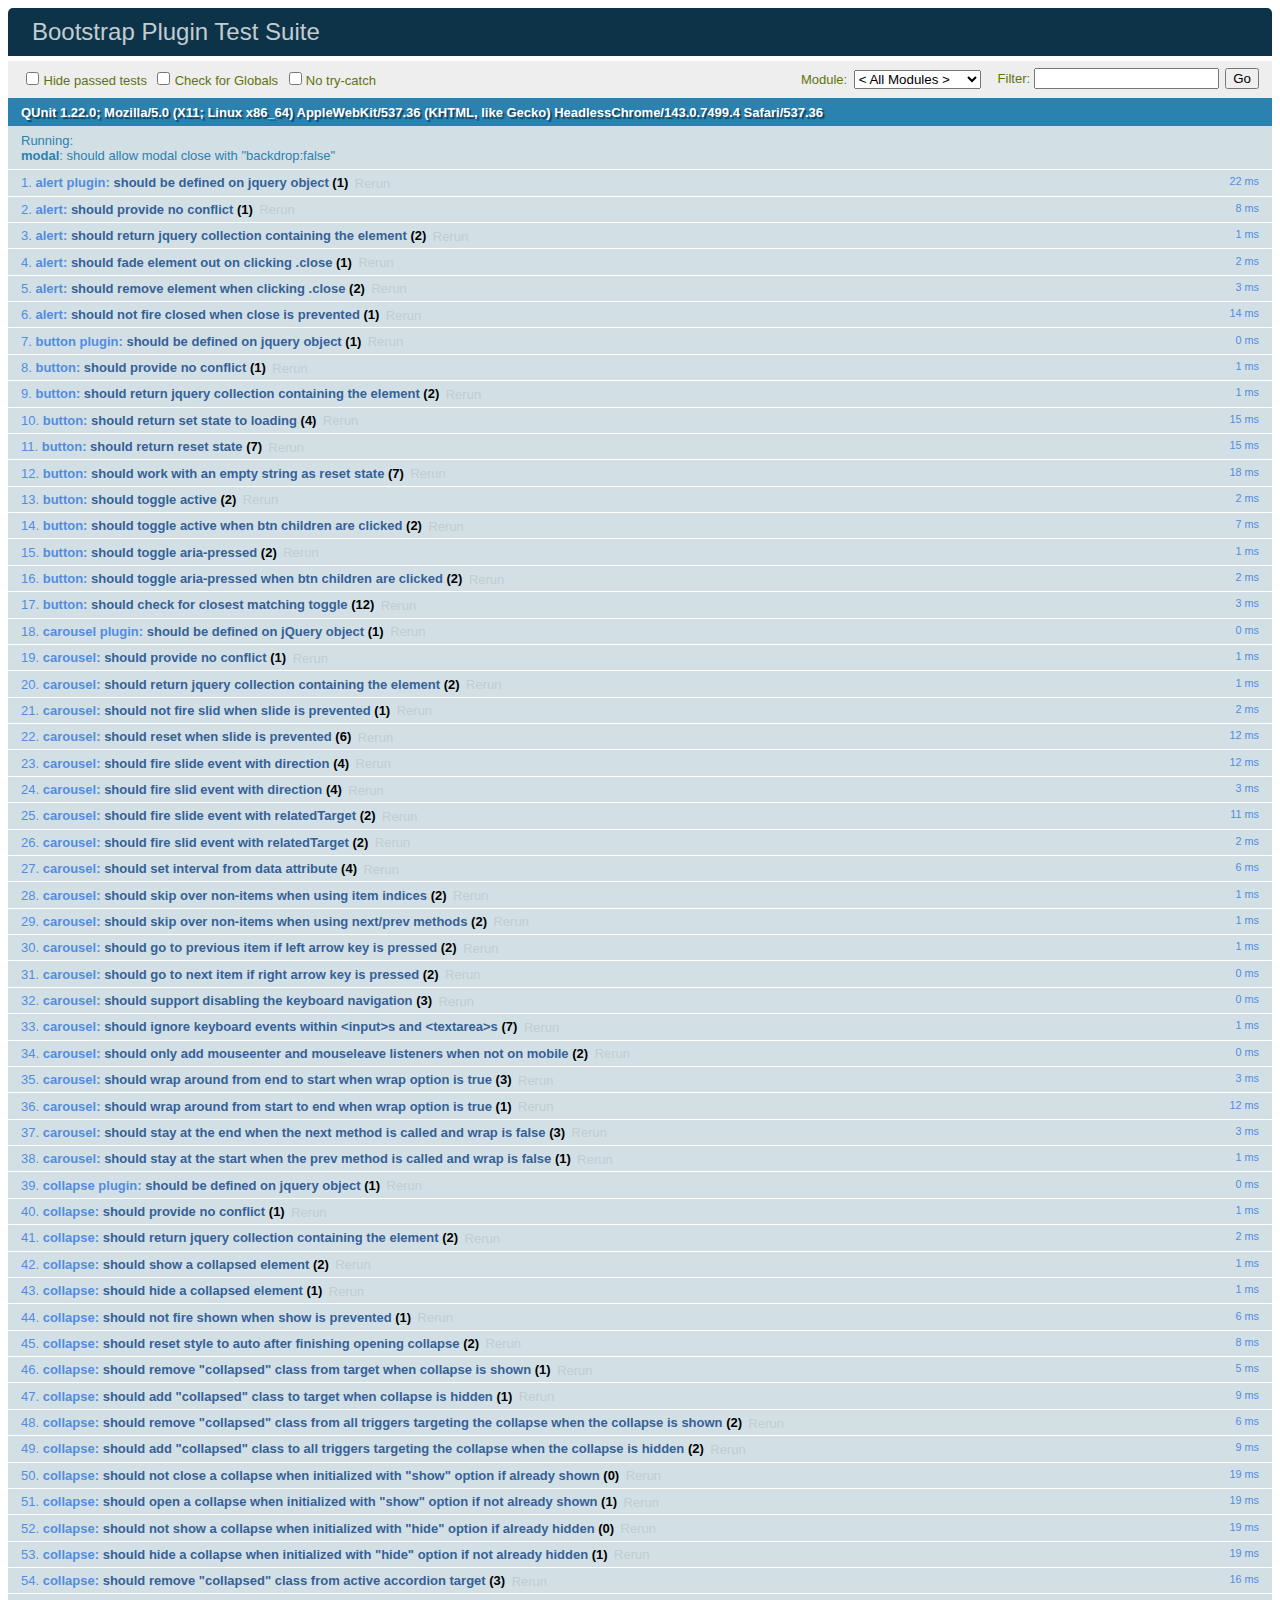
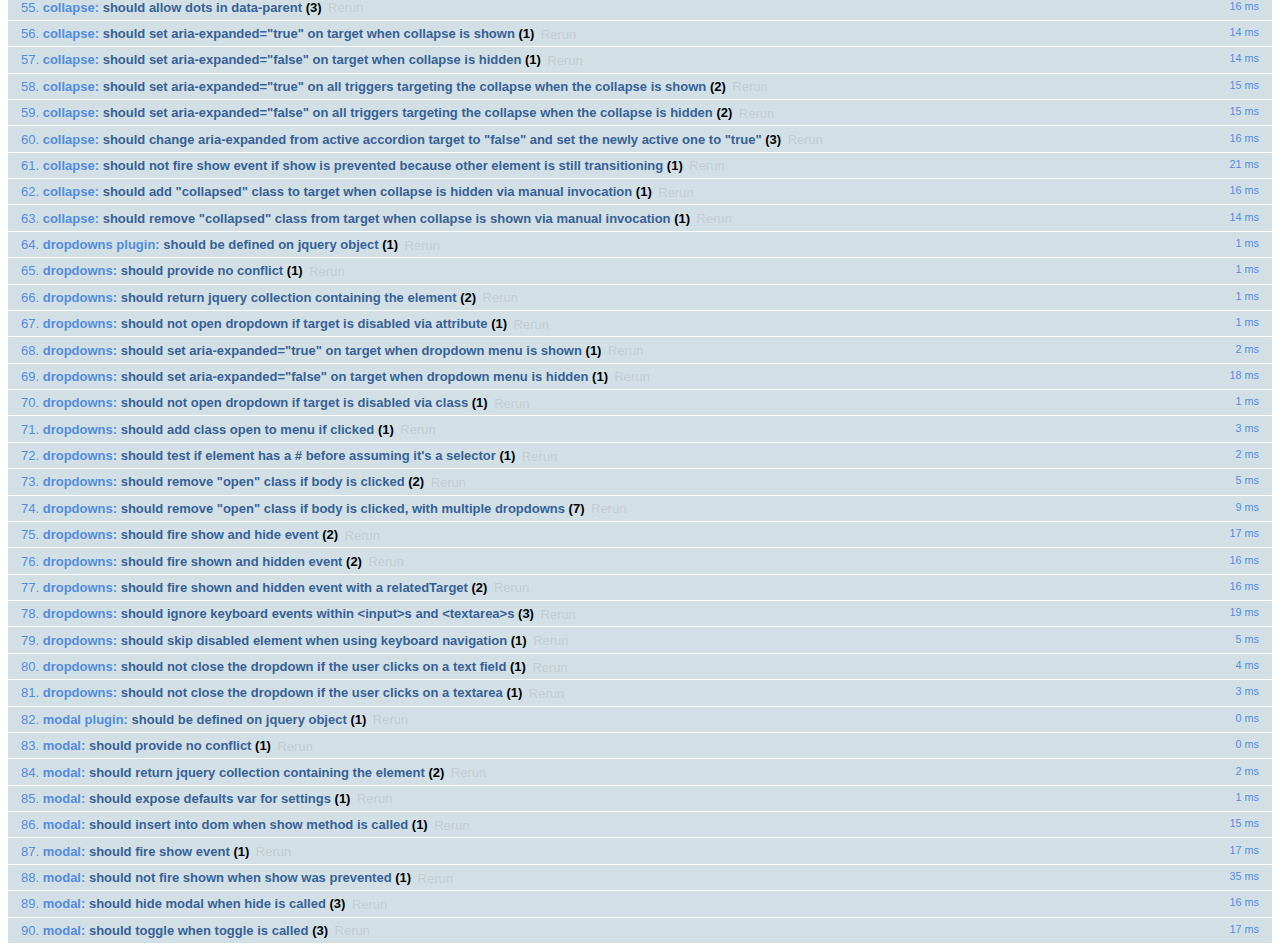
<file: bin/WebContent/bootstrap-3.3.7/js/tests/index.html>
<!DOCTYPE html>
<html>
  <head>
    <meta charset="utf-8">
    <title>Bootstrap Plugin Test Suite</title>
    <meta name="viewport" content="width=device-width, initial-scale=1">

    <!-- jQuery -->
    <script src="vendor/jquery.min.js"></script>
    <script>
      // Disable jQuery event aliases to ensure we don't accidentally use any of them
      (function () {
        var eventAliases = [
          'blur',
          'focus',
          'focusin',
          'focusout',
          'load',
          'resize',
          'scroll',
          'unload',
          'click',
          'dblclick',
          'mousedown',
          'mouseup',
          'mousemove',
          'mouseover',
          'mouseout',
          'mouseenter',
          'mouseleave',
          'change',
          'select',
          'submit',
          'keydown',
          'keypress',
          'keyup',
          'error',
          'contextmenu',
          'hover',
          'bind',
          'unbind',
          'delegate',
          'undelegate'
        ]
        for (var i = 0; i < eventAliases.length; i++) {
          var eventAlias = eventAliases[i]
          $.fn[eventAlias] = function () {
            throw new Error('Using the ".' + eventAlias + '()" method is not allowed, so that Bootstrap can be compatible with custom jQuery builds which exclude the "event aliases" module that defines said method. See https://github.com/twbs/bootstrap/blob/master/CONTRIBUTING.md#js')
          }
        }
      })()
    </script>

    <!-- QUnit -->
    <link rel="stylesheet" href="vendor/qunit.css" media="screen">
    <script src="vendor/qunit.js"></script>
    <script>
      // See https://github.com/axemclion/grunt-saucelabs#test-result-details-with-qunit
      var log = []
      // Require assert.expect in each test
      QUnit.config.requireExpects = true
      QUnit.done(function (testResults) {
        var tests = []
        for (var i = 0, len = log.length; i < len; i++) {
          var details = log[i]
          tests.push({
            name: details.name,
            result: details.result,
            expected: details.expected,
            actual: details.actual,
            source: details.source
          })
        }
        testResults.tests = tests

        window.global_test_results = testResults
      })

      QUnit.testStart(function (testDetails) {
        $(window).scrollTop(0)
        QUnit.log(function (details) {
          if (!details.result) {
            details.name = testDetails.name
            log.push(details)
          }
        })
      })

      // Cleanup
      QUnit.testDone(function () {
        $('#qunit-fixture').empty()
        $('#modal-test, .modal-backdrop').remove()
      })

      // Display fixture on-screen on iOS to avoid false positives
      if (/iPhone|iPad|iPod/.test(navigator.userAgent)) {
        QUnit.begin(function() {
          $('#qunit-fixture').css({ top: 0, left: 0 })
        })

        QUnit.done(function () {
          $('#qunit-fixture').css({ top: '', left: '' })
        })
      }

      // Disable deprecated global QUnit method aliases in preparation for QUnit v2
      (function () {
        var methodNames = [
          'async',
          'asyncTest',
          'deepEqual',
          'equal',
          'expect',
          'module',
          'notDeepEqual',
          'notEqual',
          'notPropEqual',
          'notStrictEqual',
          'ok',
          'propEqual',
          'push',
          'start',
          'stop',
          'strictEqual',
          'test',
          'throws'
        ];
        for (var i = 0; i < methodNames.length; i++) {
          var methodName = methodNames[i];
          window[methodName] = undefined;
        }
      })();
    </script>

    <!-- Plugin sources -->
    <script>$.support.transition = false</script>
    <script src="../../js/alert.js"></script>
    <script src="../../js/button.js"></script>
    <script src="../../js/carousel.js"></script>
    <script src="../../js/collapse.js"></script>
    <script src="../../js/dropdown.js"></script>
    <script src="../../js/modal.js"></script>
    <script src="../../js/scrollspy.js"></script>
    <script src="../../js/tab.js"></script>
    <script src="../../js/tooltip.js"></script>
    <script src="../../js/popover.js"></script>
    <script src="../../js/affix.js"></script>

    <!-- Unit tests -->
    <script src="unit/alert.js"></script>
    <script src="unit/button.js"></script>
    <script src="unit/carousel.js"></script>
    <script src="unit/collapse.js"></script>
    <script src="unit/dropdown.js"></script>
    <script src="unit/modal.js"></script>
    <script src="unit/scrollspy.js"></script>
    <script src="unit/tab.js"></script>
    <script src="unit/tooltip.js"></script>
    <script src="unit/popover.js"></script>
    <script src="unit/affix.js"></script>

  </head>
  <body>
    <div id="qunit-container">
      <div id="qunit"></div>
      <div id="qunit-fixture"></div>
    </div>
  </body>
</html>
</file>
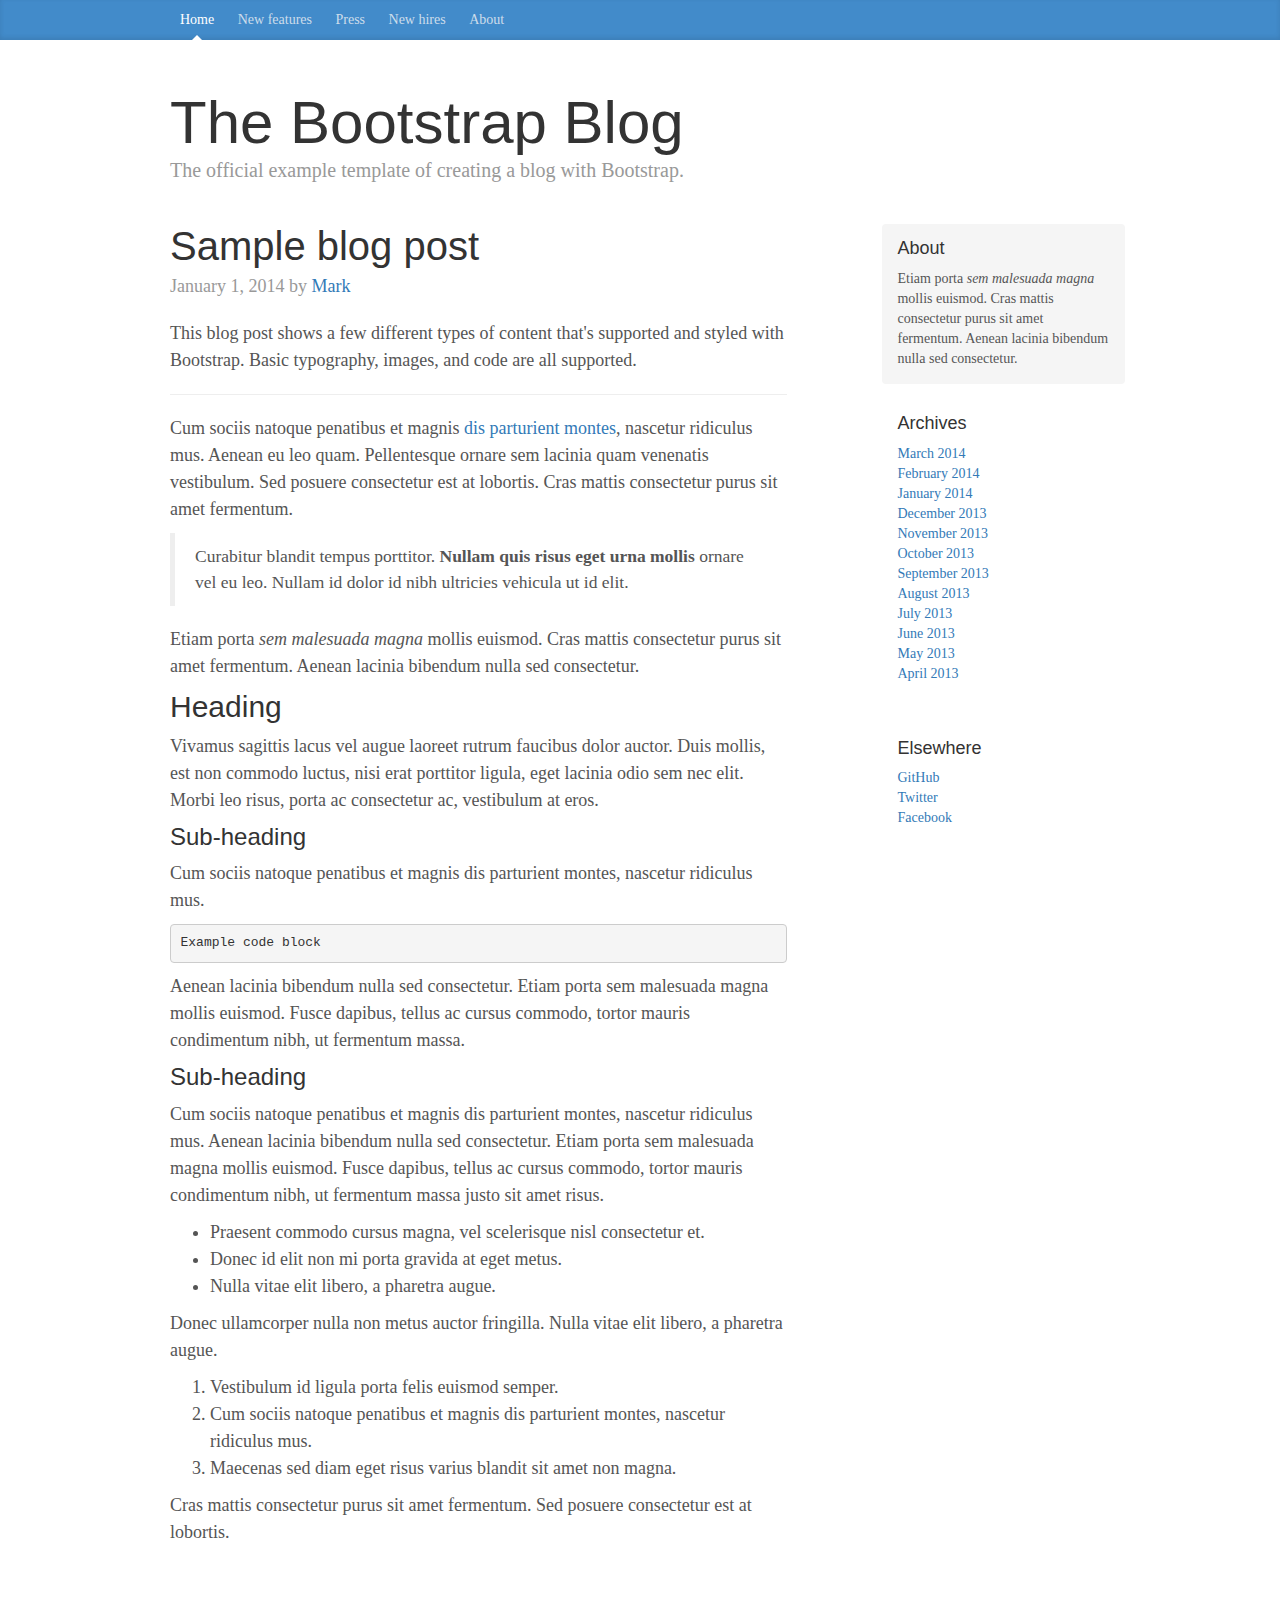
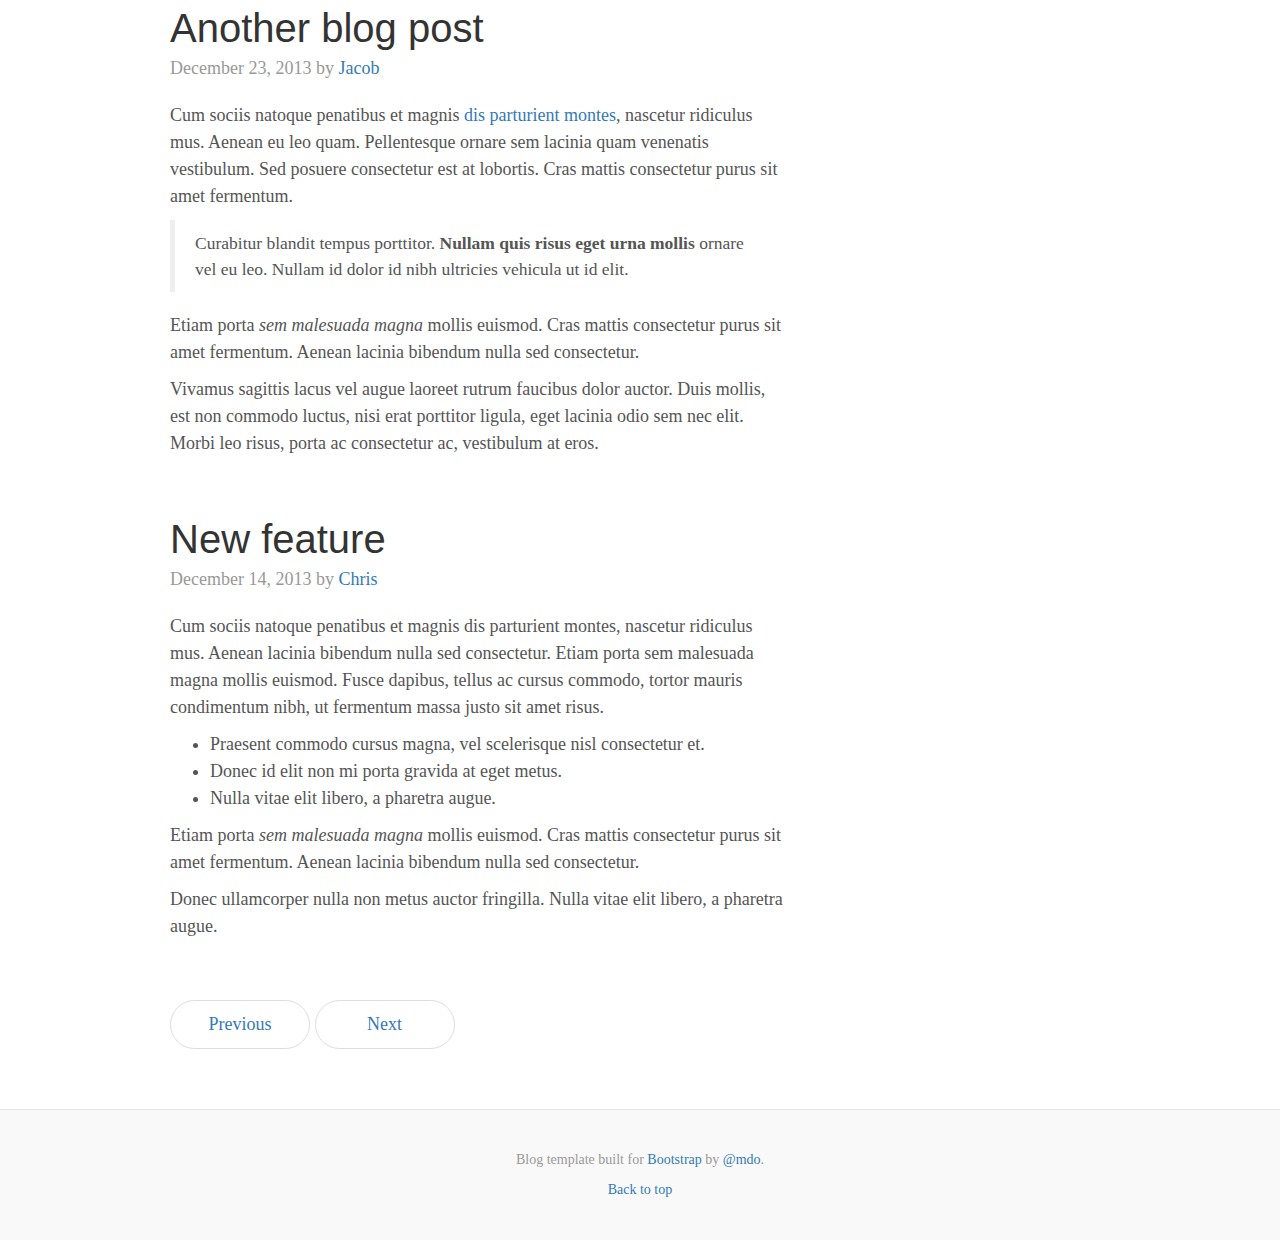
<file: bin/WebContent/bootstrap-3.3.7/docs/examples/blog/index.html>
<!DOCTYPE html>
<html lang="en">
  <head>
    <meta charset="utf-8">
    <meta http-equiv="X-UA-Compatible" content="IE=edge">
    <meta name="viewport" content="width=device-width, initial-scale=1">
    <!-- The above 3 meta tags *must* come first in the head; any other head content must come *after* these tags -->
    <meta name="description" content="">
    <meta name="author" content="">
    <link rel="icon" href="../../favicon.ico">

    <title>Blog Template for Bootstrap</title>

    <!-- Bootstrap core CSS -->
    <link href="../../dist/css/bootstrap.min.css" rel="stylesheet">

    <!-- IE10 viewport hack for Surface/desktop Windows 8 bug -->
    <link href="../../assets/css/ie10-viewport-bug-workaround.css" rel="stylesheet">

    <!-- Custom styles for this template -->
    <link href="blog.css" rel="stylesheet">

    <!-- Just for debugging purposes. Don't actually copy these 2 lines! -->
    <!--[if lt IE 9]><script src="../../assets/js/ie8-responsive-file-warning.js"></script><![endif]-->
    <script src="../../assets/js/ie-emulation-modes-warning.js"></script>

    <!-- HTML5 shim and Respond.js for IE8 support of HTML5 elements and media queries -->
    <!--[if lt IE 9]>
      <script src="https://oss.maxcdn.com/html5shiv/3.7.3/html5shiv.min.js"></script>
      <script src="https://oss.maxcdn.com/respond/1.4.2/respond.min.js"></script>
    <![endif]-->
  </head>

  <body>

    <div class="blog-masthead">
      <div class="container">
        <nav class="blog-nav">
          <a class="blog-nav-item active" href="#">Home</a>
          <a class="blog-nav-item" href="#">New features</a>
          <a class="blog-nav-item" href="#">Press</a>
          <a class="blog-nav-item" href="#">New hires</a>
          <a class="blog-nav-item" href="#">About</a>
        </nav>
      </div>
    </div>

    <div class="container">

      <div class="blog-header">
        <h1 class="blog-title">The Bootstrap Blog</h1>
        <p class="lead blog-description">The official example template of creating a blog with Bootstrap.</p>
      </div>

      <div class="row">

        <div class="col-sm-8 blog-main">

          <div class="blog-post">
            <h2 class="blog-post-title">Sample blog post</h2>
            <p class="blog-post-meta">January 1, 2014 by <a href="#">Mark</a></p>

            <p>This blog post shows a few different types of content that's supported and styled with Bootstrap. Basic typography, images, and code are all supported.</p>
            <hr>
            <p>Cum sociis natoque penatibus et magnis <a href="#">dis parturient montes</a>, nascetur ridiculus mus. Aenean eu leo quam. Pellentesque ornare sem lacinia quam venenatis vestibulum. Sed posuere consectetur est at lobortis. Cras mattis consectetur purus sit amet fermentum.</p>
            <blockquote>
              <p>Curabitur blandit tempus porttitor. <strong>Nullam quis risus eget urna mollis</strong> ornare vel eu leo. Nullam id dolor id nibh ultricies vehicula ut id elit.</p>
            </blockquote>
            <p>Etiam porta <em>sem malesuada magna</em> mollis euismod. Cras mattis consectetur purus sit amet fermentum. Aenean lacinia bibendum nulla sed consectetur.</p>
            <h2>Heading</h2>
            <p>Vivamus sagittis lacus vel augue laoreet rutrum faucibus dolor auctor. Duis mollis, est non commodo luctus, nisi erat porttitor ligula, eget lacinia odio sem nec elit. Morbi leo risus, porta ac consectetur ac, vestibulum at eros.</p>
            <h3>Sub-heading</h3>
            <p>Cum sociis natoque penatibus et magnis dis parturient montes, nascetur ridiculus mus.</p>
            <pre><code>Example code block</code></pre>
            <p>Aenean lacinia bibendum nulla sed consectetur. Etiam porta sem malesuada magna mollis euismod. Fusce dapibus, tellus ac cursus commodo, tortor mauris condimentum nibh, ut fermentum massa.</p>
            <h3>Sub-heading</h3>
            <p>Cum sociis natoque penatibus et magnis dis parturient montes, nascetur ridiculus mus. Aenean lacinia bibendum nulla sed consectetur. Etiam porta sem malesuada magna mollis euismod. Fusce dapibus, tellus ac cursus commodo, tortor mauris condimentum nibh, ut fermentum massa justo sit amet risus.</p>
            <ul>
              <li>Praesent commodo cursus magna, vel scelerisque nisl consectetur et.</li>
              <li>Donec id elit non mi porta gravida at eget metus.</li>
              <li>Nulla vitae elit libero, a pharetra augue.</li>
            </ul>
            <p>Donec ullamcorper nulla non metus auctor fringilla. Nulla vitae elit libero, a pharetra augue.</p>
            <ol>
              <li>Vestibulum id ligula porta felis euismod semper.</li>
              <li>Cum sociis natoque penatibus et magnis dis parturient montes, nascetur ridiculus mus.</li>
              <li>Maecenas sed diam eget risus varius blandit sit amet non magna.</li>
            </ol>
            <p>Cras mattis consectetur purus sit amet fermentum. Sed posuere consectetur est at lobortis.</p>
          </div><!-- /.blog-post -->

          <div class="blog-post">
            <h2 class="blog-post-title">Another blog post</h2>
            <p class="blog-post-meta">December 23, 2013 by <a href="#">Jacob</a></p>

            <p>Cum sociis natoque penatibus et magnis <a href="#">dis parturient montes</a>, nascetur ridiculus mus. Aenean eu leo quam. Pellentesque ornare sem lacinia quam venenatis vestibulum. Sed posuere consectetur est at lobortis. Cras mattis consectetur purus sit amet fermentum.</p>
            <blockquote>
              <p>Curabitur blandit tempus porttitor. <strong>Nullam quis risus eget urna mollis</strong> ornare vel eu leo. Nullam id dolor id nibh ultricies vehicula ut id elit.</p>
            </blockquote>
            <p>Etiam porta <em>sem malesuada magna</em> mollis euismod. Cras mattis consectetur purus sit amet fermentum. Aenean lacinia bibendum nulla sed consectetur.</p>
            <p>Vivamus sagittis lacus vel augue laoreet rutrum faucibus dolor auctor. Duis mollis, est non commodo luctus, nisi erat porttitor ligula, eget lacinia odio sem nec elit. Morbi leo risus, porta ac consectetur ac, vestibulum at eros.</p>
          </div><!-- /.blog-post -->

          <div class="blog-post">
            <h2 class="blog-post-title">New feature</h2>
            <p class="blog-post-meta">December 14, 2013 by <a href="#">Chris</a></p>

            <p>Cum sociis natoque penatibus et magnis dis parturient montes, nascetur ridiculus mus. Aenean lacinia bibendum nulla sed consectetur. Etiam porta sem malesuada magna mollis euismod. Fusce dapibus, tellus ac cursus commodo, tortor mauris condimentum nibh, ut fermentum massa justo sit amet risus.</p>
            <ul>
              <li>Praesent commodo cursus magna, vel scelerisque nisl consectetur et.</li>
              <li>Donec id elit non mi porta gravida at eget metus.</li>
              <li>Nulla vitae elit libero, a pharetra augue.</li>
            </ul>
            <p>Etiam porta <em>sem malesuada magna</em> mollis euismod. Cras mattis consectetur purus sit amet fermentum. Aenean lacinia bibendum nulla sed consectetur.</p>
            <p>Donec ullamcorper nulla non metus auctor fringilla. Nulla vitae elit libero, a pharetra augue.</p>
          </div><!-- /.blog-post -->

          <nav>
            <ul class="pager">
              <li><a href="#">Previous</a></li>
              <li><a href="#">Next</a></li>
            </ul>
          </nav>

        </div><!-- /.blog-main -->

        <div class="col-sm-3 col-sm-offset-1 blog-sidebar">
          <div class="sidebar-module sidebar-module-inset">
            <h4>About</h4>
            <p>Etiam porta <em>sem malesuada magna</em> mollis euismod. Cras mattis consectetur purus sit amet fermentum. Aenean lacinia bibendum nulla sed consectetur.</p>
          </div>
          <div class="sidebar-module">
            <h4>Archives</h4>
            <ol class="list-unstyled">
              <li><a href="#">March 2014</a></li>
              <li><a href="#">February 2014</a></li>
              <li><a href="#">January 2014</a></li>
              <li><a href="#">December 2013</a></li>
              <li><a href="#">November 2013</a></li>
              <li><a href="#">October 2013</a></li>
              <li><a href="#">September 2013</a></li>
              <li><a href="#">August 2013</a></li>
              <li><a href="#">July 2013</a></li>
              <li><a href="#">June 2013</a></li>
              <li><a href="#">May 2013</a></li>
              <li><a href="#">April 2013</a></li>
            </ol>
          </div>
          <div class="sidebar-module">
            <h4>Elsewhere</h4>
            <ol class="list-unstyled">
              <li><a href="#">GitHub</a></li>
              <li><a href="#">Twitter</a></li>
              <li><a href="#">Facebook</a></li>
            </ol>
          </div>
        </div><!-- /.blog-sidebar -->

      </div><!-- /.row -->

    </div><!-- /.container -->

    <footer class="blog-footer">
      <p>Blog template built for <a href="http://getbootstrap.com">Bootstrap</a> by <a href="https://twitter.com/mdo">@mdo</a>.</p>
      <p>
        <a href="#">Back to top</a>
      </p>
    </footer>


    <!-- Bootstrap core JavaScript
    ================================================== -->
    <!-- Placed at the end of the document so the pages load faster -->
    <script src="https://ajax.googleapis.com/ajax/libs/jquery/1.12.4/jquery.min.js"></script>
    <script>window.jQuery || document.write('<script src="../../assets/js/vendor/jquery.min.js"><\/script>')</script>
    <script src="../../dist/js/bootstrap.min.js"></script>
    <!-- IE10 viewport hack for Surface/desktop Windows 8 bug -->
    <script src="../../assets/js/ie10-viewport-bug-workaround.js"></script>
  </body>
</html>
</file>
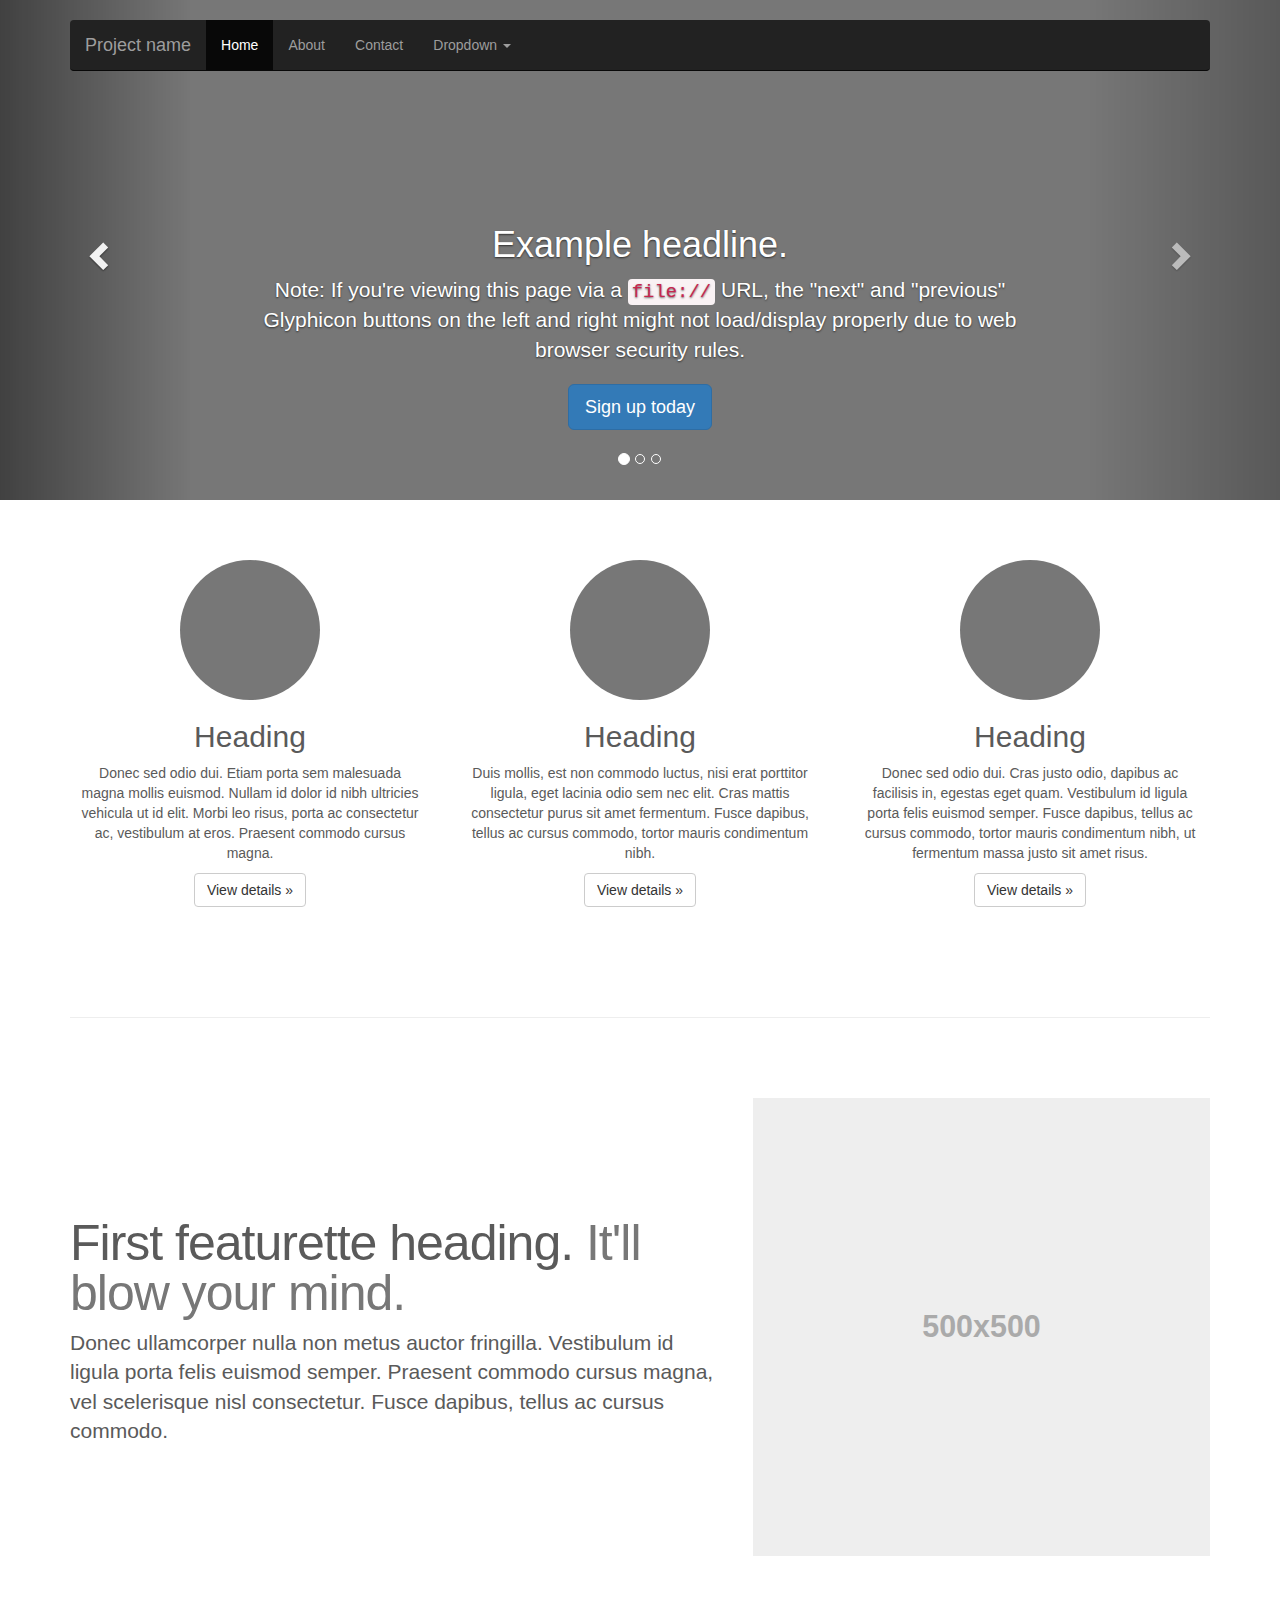
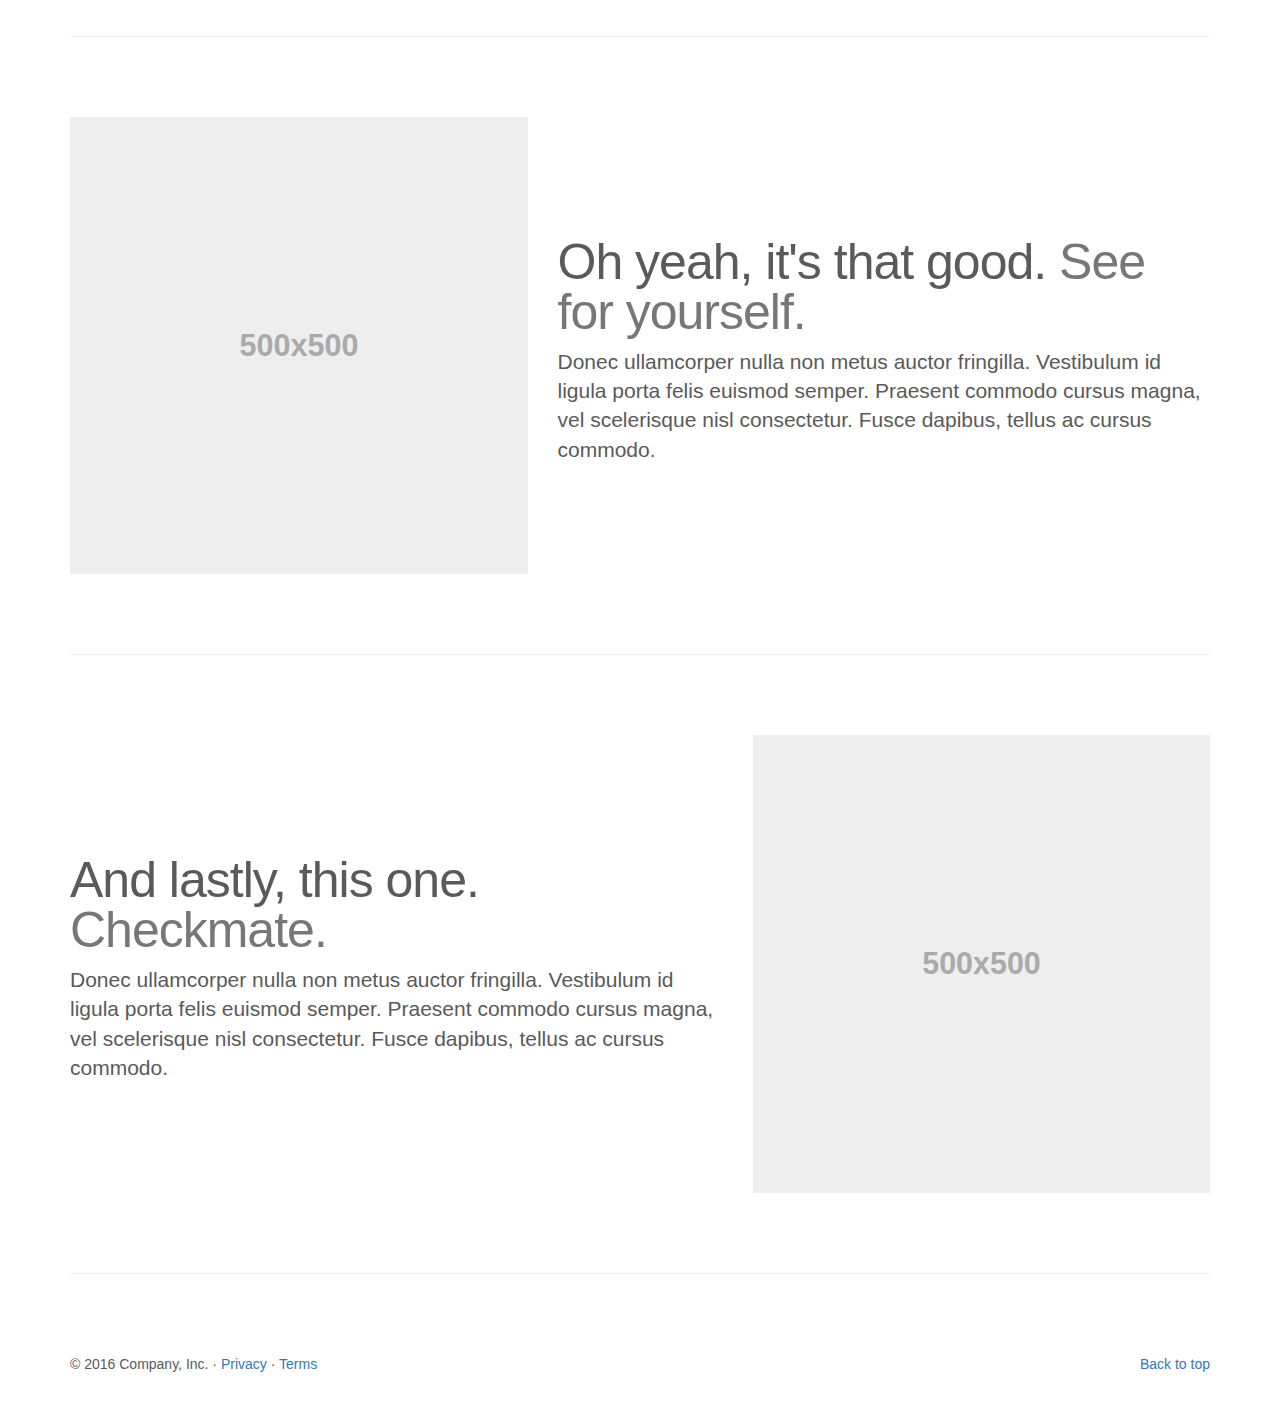
<file: bin/WebContent/bootstrap-3.3.7/docs/examples/carousel/index.html>
<!DOCTYPE html>
<html lang="en">
  <head>
    <meta charset="utf-8">
    <meta http-equiv="X-UA-Compatible" content="IE=edge">
    <meta name="viewport" content="width=device-width, initial-scale=1">
    <!-- The above 3 meta tags *must* come first in the head; any other head content must come *after* these tags -->
    <meta name="description" content="">
    <meta name="author" content="">
    <link rel="icon" href="../../favicon.ico">

    <title>Carousel Template for Bootstrap</title>

    <!-- Bootstrap core CSS -->
    <link href="../../dist/css/bootstrap.min.css" rel="stylesheet">

    <!-- IE10 viewport hack for Surface/desktop Windows 8 bug -->
    <link href="../../assets/css/ie10-viewport-bug-workaround.css" rel="stylesheet">

    <!-- Just for debugging purposes. Don't actually copy these 2 lines! -->
    <!--[if lt IE 9]><script src="../../assets/js/ie8-responsive-file-warning.js"></script><![endif]-->
    <script src="../../assets/js/ie-emulation-modes-warning.js"></script>

    <!-- HTML5 shim and Respond.js for IE8 support of HTML5 elements and media queries -->
    <!--[if lt IE 9]>
      <script src="https://oss.maxcdn.com/html5shiv/3.7.3/html5shiv.min.js"></script>
      <script src="https://oss.maxcdn.com/respond/1.4.2/respond.min.js"></script>
    <![endif]-->

    <!-- Custom styles for this template -->
    <link href="carousel.css" rel="stylesheet">
  </head>
<!-- NAVBAR
================================================== -->
  <body>
    <div class="navbar-wrapper">
      <div class="container">

        <nav class="navbar navbar-inverse navbar-static-top">
          <div class="container">
            <div class="navbar-header">
              <button type="button" class="navbar-toggle collapsed" data-toggle="collapse" data-target="#navbar" aria-expanded="false" aria-controls="navbar">
                <span class="sr-only">Toggle navigation</span>
                <span class="icon-bar"></span>
                <span class="icon-bar"></span>
                <span class="icon-bar"></span>
              </button>
              <a class="navbar-brand" href="#">Project name</a>
            </div>
            <div id="navbar" class="navbar-collapse collapse">
              <ul class="nav navbar-nav">
                <li class="active"><a href="#">Home</a></li>
                <li><a href="#about">About</a></li>
                <li><a href="#contact">Contact</a></li>
                <li class="dropdown">
                  <a href="#" class="dropdown-toggle" data-toggle="dropdown" role="button" aria-haspopup="true" aria-expanded="false">Dropdown <span class="caret"></span></a>
                  <ul class="dropdown-menu">
                    <li><a href="#">Action</a></li>
                    <li><a href="#">Another action</a></li>
                    <li><a href="#">Something else here</a></li>
                    <li role="separator" class="divider"></li>
                    <li class="dropdown-header">Nav header</li>
                    <li><a href="#">Separated link</a></li>
                    <li><a href="#">One more separated link</a></li>
                  </ul>
                </li>
              </ul>
            </div>
          </div>
        </nav>

      </div>
    </div>


    <!-- Carousel
    ================================================== -->
    <div id="myCarousel" class="carousel slide" data-ride="carousel">
      <!-- Indicators -->
      <ol class="carousel-indicators">
        <li data-target="#myCarousel" data-slide-to="0" class="active"></li>
        <li data-target="#myCarousel" data-slide-to="1"></li>
        <li data-target="#myCarousel" data-slide-to="2"></li>
      </ol>
      <div class="carousel-inner" role="listbox">
        <div class="item active">
          <img class="first-slide" src="[data-uri]" alt="First slide">
          <div class="container">
            <div class="carousel-caption">
              <h1>Example headline.</h1>
              <p>Note: If you're viewing this page via a <code>file://</code> URL, the "next" and "previous" Glyphicon buttons on the left and right might not load/display properly due to web browser security rules.</p>
              <p><a class="btn btn-lg btn-primary" href="#" role="button">Sign up today</a></p>
            </div>
          </div>
        </div>
        <div class="item">
          <img class="second-slide" src="[data-uri]" alt="Second slide">
          <div class="container">
            <div class="carousel-caption">
              <h1>Another example headline.</h1>
              <p>Cras justo odio, dapibus ac facilisis in, egestas eget quam. Donec id elit non mi porta gravida at eget metus. Nullam id dolor id nibh ultricies vehicula ut id elit.</p>
              <p><a class="btn btn-lg btn-primary" href="#" role="button">Learn more</a></p>
            </div>
          </div>
        </div>
        <div class="item">
          <img class="third-slide" src="[data-uri]" alt="Third slide">
          <div class="container">
            <div class="carousel-caption">
              <h1>One more for good measure.</h1>
              <p>Cras justo odio, dapibus ac facilisis in, egestas eget quam. Donec id elit non mi porta gravida at eget metus. Nullam id dolor id nibh ultricies vehicula ut id elit.</p>
              <p><a class="btn btn-lg btn-primary" href="#" role="button">Browse gallery</a></p>
            </div>
          </div>
        </div>
      </div>
      <a class="left carousel-control" href="#myCarousel" role="button" data-slide="prev">
        <span class="glyphicon glyphicon-chevron-left" aria-hidden="true"></span>
        <span class="sr-only">Previous</span>
      </a>
      <a class="right carousel-control" href="#myCarousel" role="button" data-slide="next">
        <span class="glyphicon glyphicon-chevron-right" aria-hidden="true"></span>
        <span class="sr-only">Next</span>
      </a>
    </div><!-- /.carousel -->


    <!-- Marketing messaging and featurettes
    ================================================== -->
    <!-- Wrap the rest of the page in another container to center all the content. -->

    <div class="container marketing">

      <!-- Three columns of text below the carousel -->
      <div class="row">
        <div class="col-lg-4">
          <img class="img-circle" src="[data-uri]" alt="Generic placeholder image" width="140" height="140">
          <h2>Heading</h2>
          <p>Donec sed odio dui. Etiam porta sem malesuada magna mollis euismod. Nullam id dolor id nibh ultricies vehicula ut id elit. Morbi leo risus, porta ac consectetur ac, vestibulum at eros. Praesent commodo cursus magna.</p>
          <p><a class="btn btn-default" href="#" role="button">View details &raquo;</a></p>
        </div><!-- /.col-lg-4 -->
        <div class="col-lg-4">
          <img class="img-circle" src="[data-uri]" alt="Generic placeholder image" width="140" height="140">
          <h2>Heading</h2>
          <p>Duis mollis, est non commodo luctus, nisi erat porttitor ligula, eget lacinia odio sem nec elit. Cras mattis consectetur purus sit amet fermentum. Fusce dapibus, tellus ac cursus commodo, tortor mauris condimentum nibh.</p>
          <p><a class="btn btn-default" href="#" role="button">View details &raquo;</a></p>
        </div><!-- /.col-lg-4 -->
        <div class="col-lg-4">
          <img class="img-circle" src="[data-uri]" alt="Generic placeholder image" width="140" height="140">
          <h2>Heading</h2>
          <p>Donec sed odio dui. Cras justo odio, dapibus ac facilisis in, egestas eget quam. Vestibulum id ligula porta felis euismod semper. Fusce dapibus, tellus ac cursus commodo, tortor mauris condimentum nibh, ut fermentum massa justo sit amet risus.</p>
          <p><a class="btn btn-default" href="#" role="button">View details &raquo;</a></p>
        </div><!-- /.col-lg-4 -->
      </div><!-- /.row -->


      <!-- START THE FEATURETTES -->

      <hr class="featurette-divider">

      <div class="row featurette">
        <div class="col-md-7">
          <h2 class="featurette-heading">First featurette heading. <span class="text-muted">It'll blow your mind.</span></h2>
          <p class="lead">Donec ullamcorper nulla non metus auctor fringilla. Vestibulum id ligula porta felis euismod semper. Praesent commodo cursus magna, vel scelerisque nisl consectetur. Fusce dapibus, tellus ac cursus commodo.</p>
        </div>
        <div class="col-md-5">
          <img class="featurette-image img-responsive center-block" data-src="holder.js/500x500/auto" alt="Generic placeholder image">
        </div>
      </div>

      <hr class="featurette-divider">

      <div class="row featurette">
        <div class="col-md-7 col-md-push-5">
          <h2 class="featurette-heading">Oh yeah, it's that good. <span class="text-muted">See for yourself.</span></h2>
          <p class="lead">Donec ullamcorper nulla non metus auctor fringilla. Vestibulum id ligula porta felis euismod semper. Praesent commodo cursus magna, vel scelerisque nisl consectetur. Fusce dapibus, tellus ac cursus commodo.</p>
        </div>
        <div class="col-md-5 col-md-pull-7">
          <img class="featurette-image img-responsive center-block" data-src="holder.js/500x500/auto" alt="Generic placeholder image">
        </div>
      </div>

      <hr class="featurette-divider">

      <div class="row featurette">
        <div class="col-md-7">
          <h2 class="featurette-heading">And lastly, this one. <span class="text-muted">Checkmate.</span></h2>
          <p class="lead">Donec ullamcorper nulla non metus auctor fringilla. Vestibulum id ligula porta felis euismod semper. Praesent commodo cursus magna, vel scelerisque nisl consectetur. Fusce dapibus, tellus ac cursus commodo.</p>
        </div>
        <div class="col-md-5">
          <img class="featurette-image img-responsive center-block" data-src="holder.js/500x500/auto" alt="Generic placeholder image">
        </div>
      </div>

      <hr class="featurette-divider">

      <!-- /END THE FEATURETTES -->


      <!-- FOOTER -->
      <footer>
        <p class="pull-right"><a href="#">Back to top</a></p>
        <p>&copy; 2016 Company, Inc. &middot; <a href="#">Privacy</a> &middot; <a href="#">Terms</a></p>
      </footer>

    </div><!-- /.container -->


    <!-- Bootstrap core JavaScript
    ================================================== -->
    <!-- Placed at the end of the document so the pages load faster -->
    <script src="https://ajax.googleapis.com/ajax/libs/jquery/1.12.4/jquery.min.js"></script>
    <script>window.jQuery || document.write('<script src="../../assets/js/vendor/jquery.min.js"><\/script>')</script>
    <script src="../../dist/js/bootstrap.min.js"></script>
    <!-- Just to make our placeholder images work. Don't actually copy the next line! -->
    <script src="../../assets/js/vendor/holder.min.js"></script>
    <!-- IE10 viewport hack for Surface/desktop Windows 8 bug -->
    <script src="../../assets/js/ie10-viewport-bug-workaround.js"></script>
  </body>
</html>
</file>
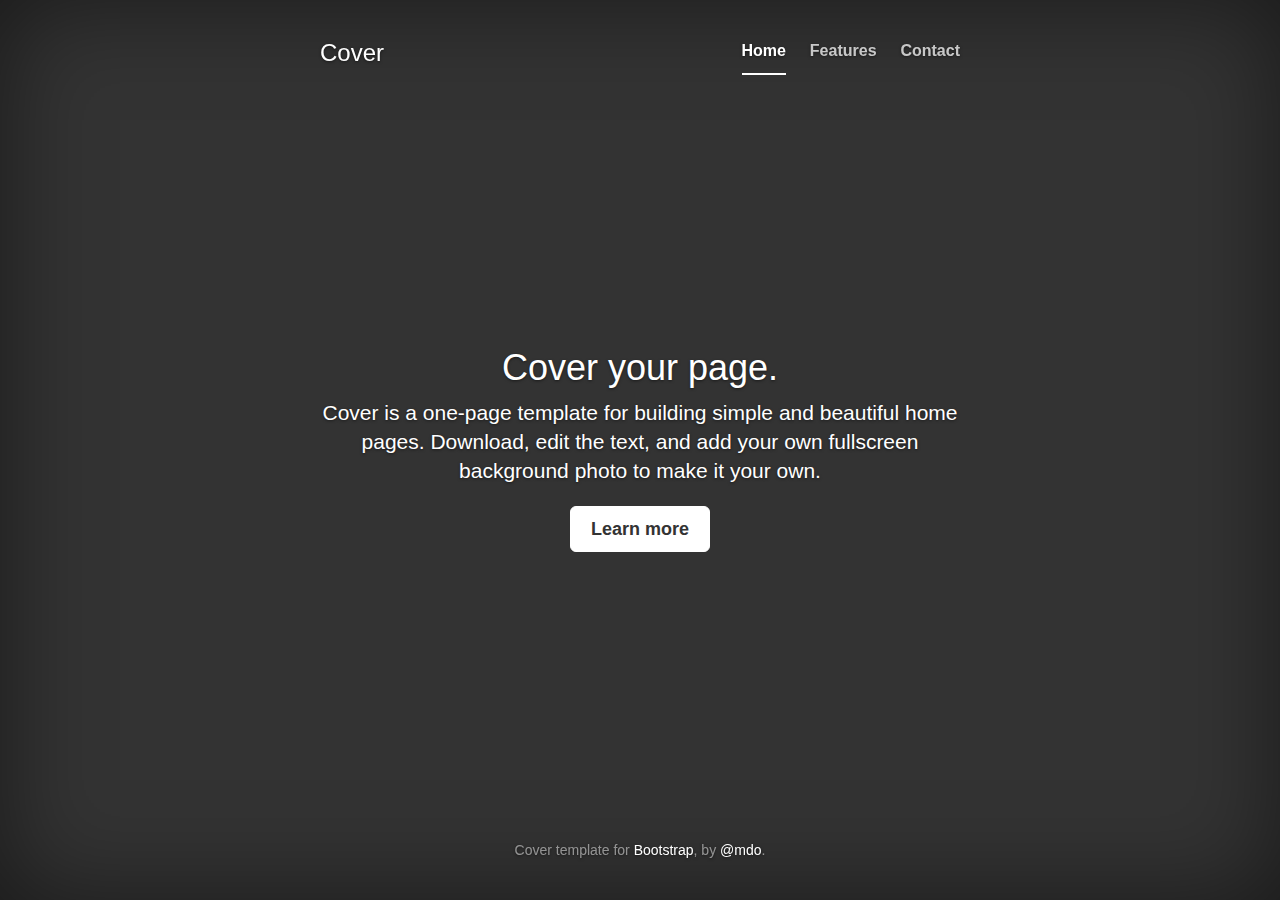
<file: bin/WebContent/bootstrap-3.3.7/docs/examples/cover/index.html>
<!DOCTYPE html>
<html lang="en">
  <head>
    <meta charset="utf-8">
    <meta http-equiv="X-UA-Compatible" content="IE=edge">
    <meta name="viewport" content="width=device-width, initial-scale=1">
    <!-- The above 3 meta tags *must* come first in the head; any other head content must come *after* these tags -->
    <meta name="description" content="">
    <meta name="author" content="">
    <link rel="icon" href="../../favicon.ico">

    <title>Cover Template for Bootstrap</title>

    <!-- Bootstrap core CSS -->
    <link href="../../dist/css/bootstrap.min.css" rel="stylesheet">

    <!-- IE10 viewport hack for Surface/desktop Windows 8 bug -->
    <link href="../../assets/css/ie10-viewport-bug-workaround.css" rel="stylesheet">

    <!-- Custom styles for this template -->
    <link href="cover.css" rel="stylesheet">

    <!-- Just for debugging purposes. Don't actually copy these 2 lines! -->
    <!--[if lt IE 9]><script src="../../assets/js/ie8-responsive-file-warning.js"></script><![endif]-->
    <script src="../../assets/js/ie-emulation-modes-warning.js"></script>

    <!-- HTML5 shim and Respond.js for IE8 support of HTML5 elements and media queries -->
    <!--[if lt IE 9]>
      <script src="https://oss.maxcdn.com/html5shiv/3.7.3/html5shiv.min.js"></script>
      <script src="https://oss.maxcdn.com/respond/1.4.2/respond.min.js"></script>
    <![endif]-->
  </head>

  <body>

    <div class="site-wrapper">

      <div class="site-wrapper-inner">

        <div class="cover-container">

          <div class="masthead clearfix">
            <div class="inner">
              <h3 class="masthead-brand">Cover</h3>
              <nav>
                <ul class="nav masthead-nav">
                  <li class="active"><a href="#">Home</a></li>
                  <li><a href="#">Features</a></li>
                  <li><a href="#">Contact</a></li>
                </ul>
              </nav>
            </div>
          </div>

          <div class="inner cover">
            <h1 class="cover-heading">Cover your page.</h1>
            <p class="lead">Cover is a one-page template for building simple and beautiful home pages. Download, edit the text, and add your own fullscreen background photo to make it your own.</p>
            <p class="lead">
              <a href="#" class="btn btn-lg btn-default">Learn more</a>
            </p>
          </div>

          <div class="mastfoot">
            <div class="inner">
              <p>Cover template for <a href="http://getbootstrap.com">Bootstrap</a>, by <a href="https://twitter.com/mdo">@mdo</a>.</p>
            </div>
          </div>

        </div>

      </div>

    </div>

    <!-- Bootstrap core JavaScript
    ================================================== -->
    <!-- Placed at the end of the document so the pages load faster -->
    <script src="https://ajax.googleapis.com/ajax/libs/jquery/1.12.4/jquery.min.js"></script>
    <script>window.jQuery || document.write('<script src="../../assets/js/vendor/jquery.min.js"><\/script>')</script>
    <script src="../../dist/js/bootstrap.min.js"></script>
    <!-- IE10 viewport hack for Surface/desktop Windows 8 bug -->
    <script src="../../assets/js/ie10-viewport-bug-workaround.js"></script>
  </body>
</html>
</file>
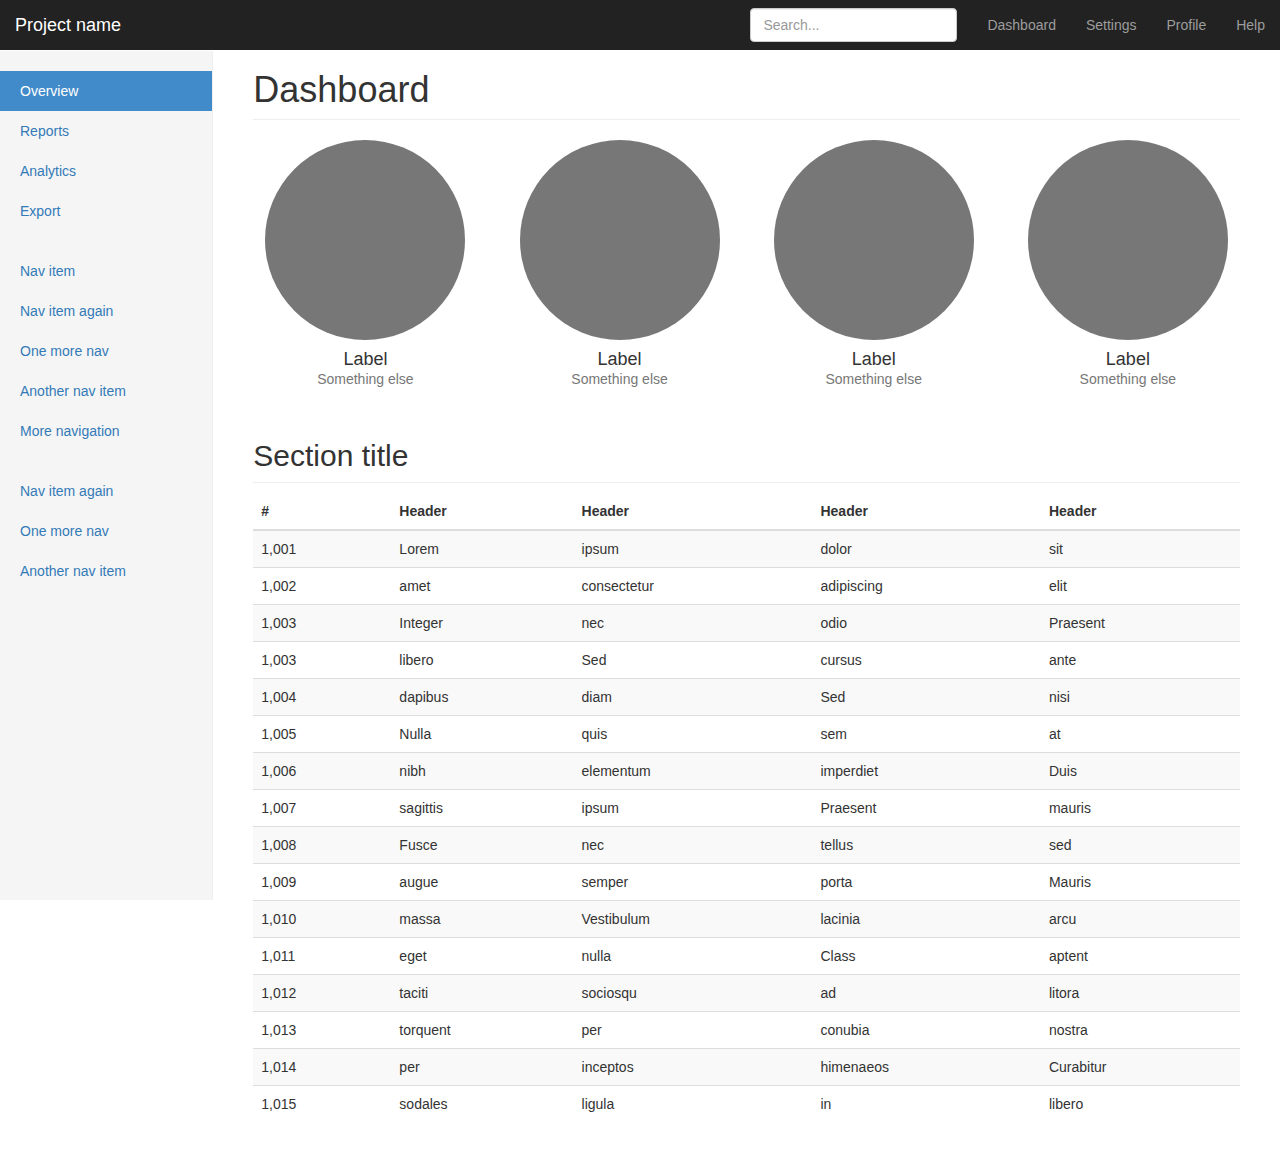
<file: bin/WebContent/bootstrap-3.3.7/docs/examples/dashboard/index.html>
<!DOCTYPE html>
<html lang="en">
  <head>
    <meta charset="utf-8">
    <meta http-equiv="X-UA-Compatible" content="IE=edge">
    <meta name="viewport" content="width=device-width, initial-scale=1">
    <!-- The above 3 meta tags *must* come first in the head; any other head content must come *after* these tags -->
    <meta name="description" content="">
    <meta name="author" content="">
    <link rel="icon" href="../../favicon.ico">

    <title>Dashboard Template for Bootstrap</title>

    <!-- Bootstrap core CSS -->
    <link href="../../dist/css/bootstrap.min.css" rel="stylesheet">

    <!-- IE10 viewport hack for Surface/desktop Windows 8 bug -->
    <link href="../../assets/css/ie10-viewport-bug-workaround.css" rel="stylesheet">

    <!-- Custom styles for this template -->
    <link href="dashboard.css" rel="stylesheet">

    <!-- Just for debugging purposes. Don't actually copy these 2 lines! -->
    <!--[if lt IE 9]><script src="../../assets/js/ie8-responsive-file-warning.js"></script><![endif]-->
    <script src="../../assets/js/ie-emulation-modes-warning.js"></script>

    <!-- HTML5 shim and Respond.js for IE8 support of HTML5 elements and media queries -->
    <!--[if lt IE 9]>
      <script src="https://oss.maxcdn.com/html5shiv/3.7.3/html5shiv.min.js"></script>
      <script src="https://oss.maxcdn.com/respond/1.4.2/respond.min.js"></script>
    <![endif]-->
  </head>

  <body>

    <nav class="navbar navbar-inverse navbar-fixed-top">
      <div class="container-fluid">
        <div class="navbar-header">
          <button type="button" class="navbar-toggle collapsed" data-toggle="collapse" data-target="#navbar" aria-expanded="false" aria-controls="navbar">
            <span class="sr-only">Toggle navigation</span>
            <span class="icon-bar"></span>
            <span class="icon-bar"></span>
            <span class="icon-bar"></span>
          </button>
          <a class="navbar-brand" href="#">Project name</a>
        </div>
        <div id="navbar" class="navbar-collapse collapse">
          <ul class="nav navbar-nav navbar-right">
            <li><a href="#">Dashboard</a></li>
            <li><a href="#">Settings</a></li>
            <li><a href="#">Profile</a></li>
            <li><a href="#">Help</a></li>
          </ul>
          <form class="navbar-form navbar-right">
            <input type="text" class="form-control" placeholder="Search...">
          </form>
        </div>
      </div>
    </nav>

    <div class="container-fluid">
      <div class="row">
        <div class="col-sm-3 col-md-2 sidebar">
          <ul class="nav nav-sidebar">
            <li class="active"><a href="#">Overview <span class="sr-only">(current)</span></a></li>
            <li><a href="#">Reports</a></li>
            <li><a href="#">Analytics</a></li>
            <li><a href="#">Export</a></li>
          </ul>
          <ul class="nav nav-sidebar">
            <li><a href="">Nav item</a></li>
            <li><a href="">Nav item again</a></li>
            <li><a href="">One more nav</a></li>
            <li><a href="">Another nav item</a></li>
            <li><a href="">More navigation</a></li>
          </ul>
          <ul class="nav nav-sidebar">
            <li><a href="">Nav item again</a></li>
            <li><a href="">One more nav</a></li>
            <li><a href="">Another nav item</a></li>
          </ul>
        </div>
        <div class="col-sm-9 col-sm-offset-3 col-md-10 col-md-offset-2 main">
          <h1 class="page-header">Dashboard</h1>

          <div class="row placeholders">
            <div class="col-xs-6 col-sm-3 placeholder">
              <img src="[data-uri]" width="200" height="200" class="img-responsive" alt="Generic placeholder thumbnail">
              <h4>Label</h4>
              <span class="text-muted">Something else</span>
            </div>
            <div class="col-xs-6 col-sm-3 placeholder">
              <img src="[data-uri]" width="200" height="200" class="img-responsive" alt="Generic placeholder thumbnail">
              <h4>Label</h4>
              <span class="text-muted">Something else</span>
            </div>
            <div class="col-xs-6 col-sm-3 placeholder">
              <img src="[data-uri]" width="200" height="200" class="img-responsive" alt="Generic placeholder thumbnail">
              <h4>Label</h4>
              <span class="text-muted">Something else</span>
            </div>
            <div class="col-xs-6 col-sm-3 placeholder">
              <img src="[data-uri]" width="200" height="200" class="img-responsive" alt="Generic placeholder thumbnail">
              <h4>Label</h4>
              <span class="text-muted">Something else</span>
            </div>
          </div>

          <h2 class="sub-header">Section title</h2>
          <div class="table-responsive">
            <table class="table table-striped">
              <thead>
                <tr>
                  <th>#</th>
                  <th>Header</th>
                  <th>Header</th>
                  <th>Header</th>
                  <th>Header</th>
                </tr>
              </thead>
              <tbody>
                <tr>
                  <td>1,001</td>
                  <td>Lorem</td>
                  <td>ipsum</td>
                  <td>dolor</td>
                  <td>sit</td>
                </tr>
                <tr>
                  <td>1,002</td>
                  <td>amet</td>
                  <td>consectetur</td>
                  <td>adipiscing</td>
                  <td>elit</td>
                </tr>
                <tr>
                  <td>1,003</td>
                  <td>Integer</td>
                  <td>nec</td>
                  <td>odio</td>
                  <td>Praesent</td>
                </tr>
                <tr>
                  <td>1,003</td>
                  <td>libero</td>
                  <td>Sed</td>
                  <td>cursus</td>
                  <td>ante</td>
                </tr>
                <tr>
                  <td>1,004</td>
                  <td>dapibus</td>
                  <td>diam</td>
                  <td>Sed</td>
                  <td>nisi</td>
                </tr>
                <tr>
                  <td>1,005</td>
                  <td>Nulla</td>
                  <td>quis</td>
                  <td>sem</td>
                  <td>at</td>
                </tr>
                <tr>
                  <td>1,006</td>
                  <td>nibh</td>
                  <td>elementum</td>
                  <td>imperdiet</td>
                  <td>Duis</td>
                </tr>
                <tr>
                  <td>1,007</td>
                  <td>sagittis</td>
                  <td>ipsum</td>
                  <td>Praesent</td>
                  <td>mauris</td>
                </tr>
                <tr>
                  <td>1,008</td>
                  <td>Fusce</td>
                  <td>nec</td>
                  <td>tellus</td>
                  <td>sed</td>
                </tr>
                <tr>
                  <td>1,009</td>
                  <td>augue</td>
                  <td>semper</td>
                  <td>porta</td>
                  <td>Mauris</td>
                </tr>
                <tr>
                  <td>1,010</td>
                  <td>massa</td>
                  <td>Vestibulum</td>
                  <td>lacinia</td>
                  <td>arcu</td>
                </tr>
                <tr>
                  <td>1,011</td>
                  <td>eget</td>
                  <td>nulla</td>
                  <td>Class</td>
                  <td>aptent</td>
                </tr>
                <tr>
                  <td>1,012</td>
                  <td>taciti</td>
                  <td>sociosqu</td>
                  <td>ad</td>
                  <td>litora</td>
                </tr>
                <tr>
                  <td>1,013</td>
                  <td>torquent</td>
                  <td>per</td>
                  <td>conubia</td>
                  <td>nostra</td>
                </tr>
                <tr>
                  <td>1,014</td>
                  <td>per</td>
                  <td>inceptos</td>
                  <td>himenaeos</td>
                  <td>Curabitur</td>
                </tr>
                <tr>
                  <td>1,015</td>
                  <td>sodales</td>
                  <td>ligula</td>
                  <td>in</td>
                  <td>libero</td>
                </tr>
              </tbody>
            </table>
          </div>
        </div>
      </div>
    </div>

    <!-- Bootstrap core JavaScript
    ================================================== -->
    <!-- Placed at the end of the document so the pages load faster -->
    <script src="https://ajax.googleapis.com/ajax/libs/jquery/1.12.4/jquery.min.js"></script>
    <script>window.jQuery || document.write('<script src="../../assets/js/vendor/jquery.min.js"><\/script>')</script>
    <script src="../../dist/js/bootstrap.min.js"></script>
    <!-- Just to make our placeholder images work. Don't actually copy the next line! -->
    <script src="../../assets/js/vendor/holder.min.js"></script>
    <!-- IE10 viewport hack for Surface/desktop Windows 8 bug -->
    <script src="../../assets/js/ie10-viewport-bug-workaround.js"></script>
  </body>
</html>
</file>
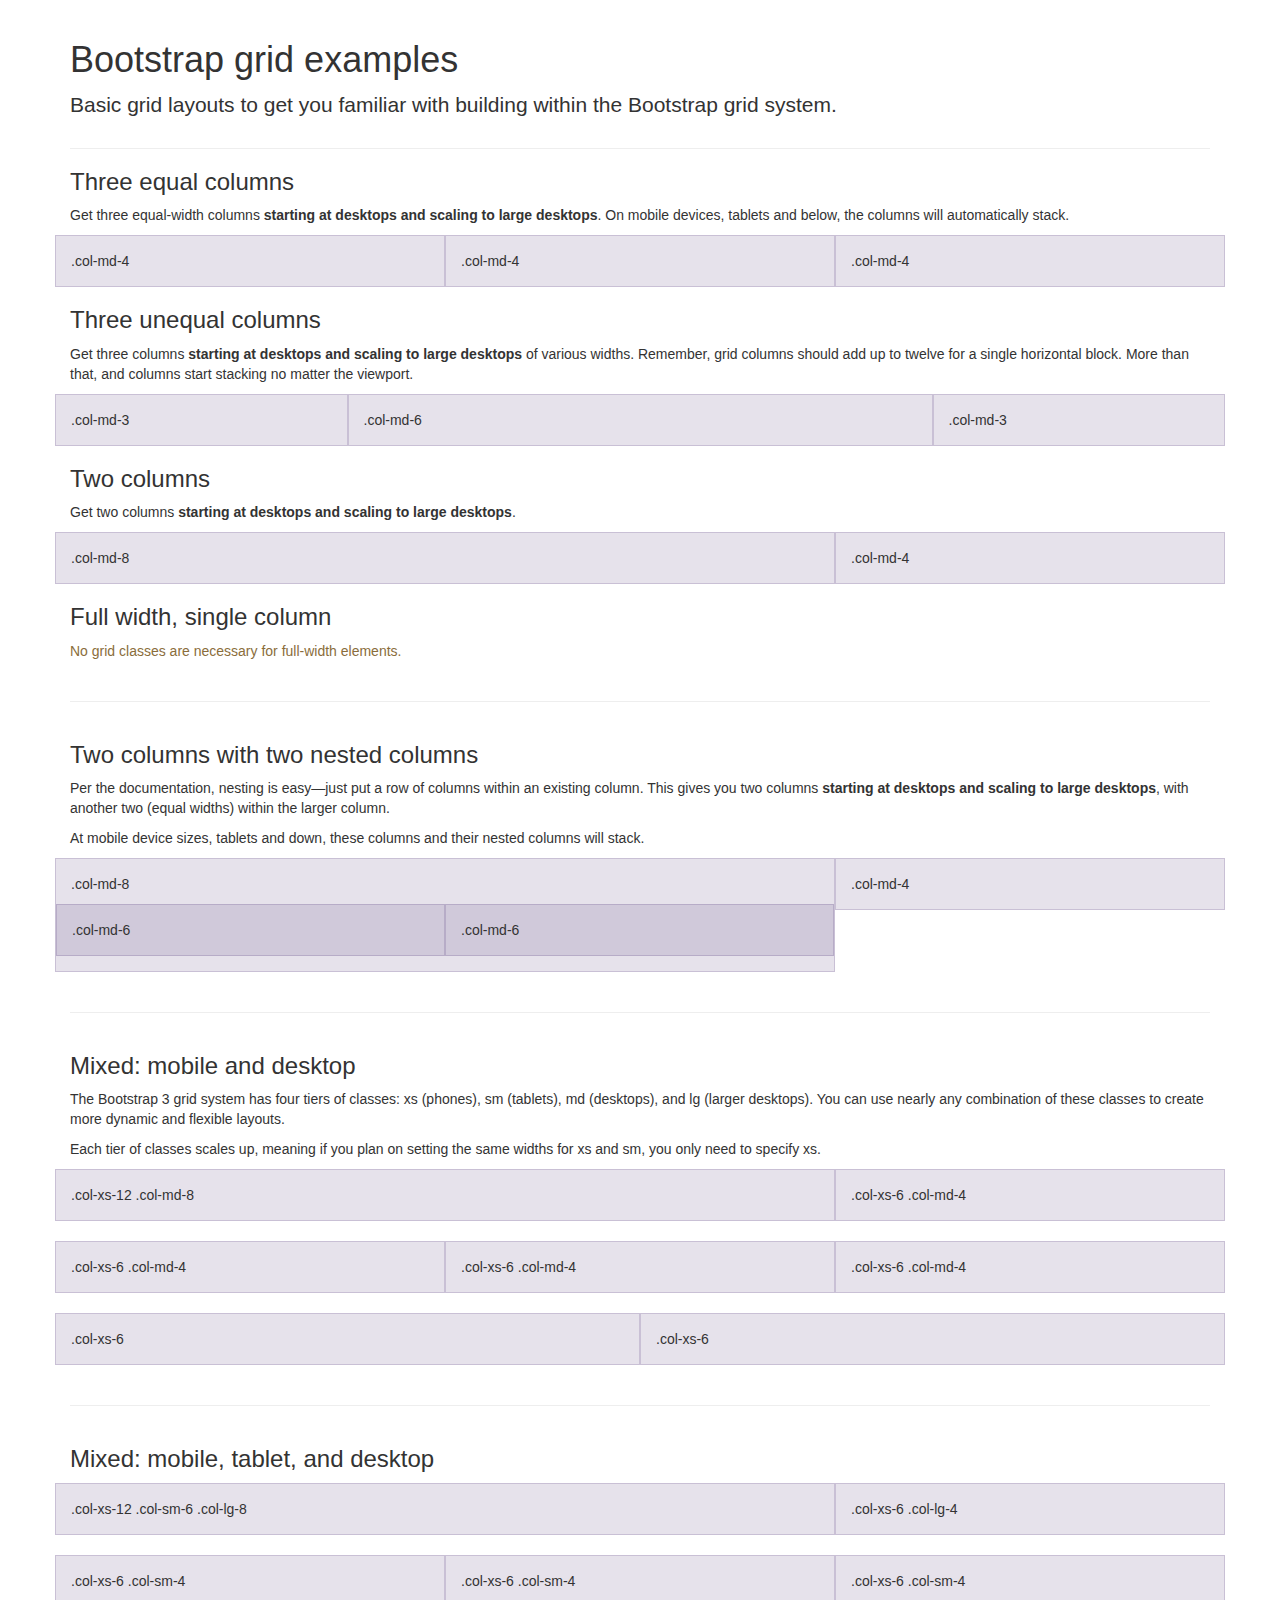
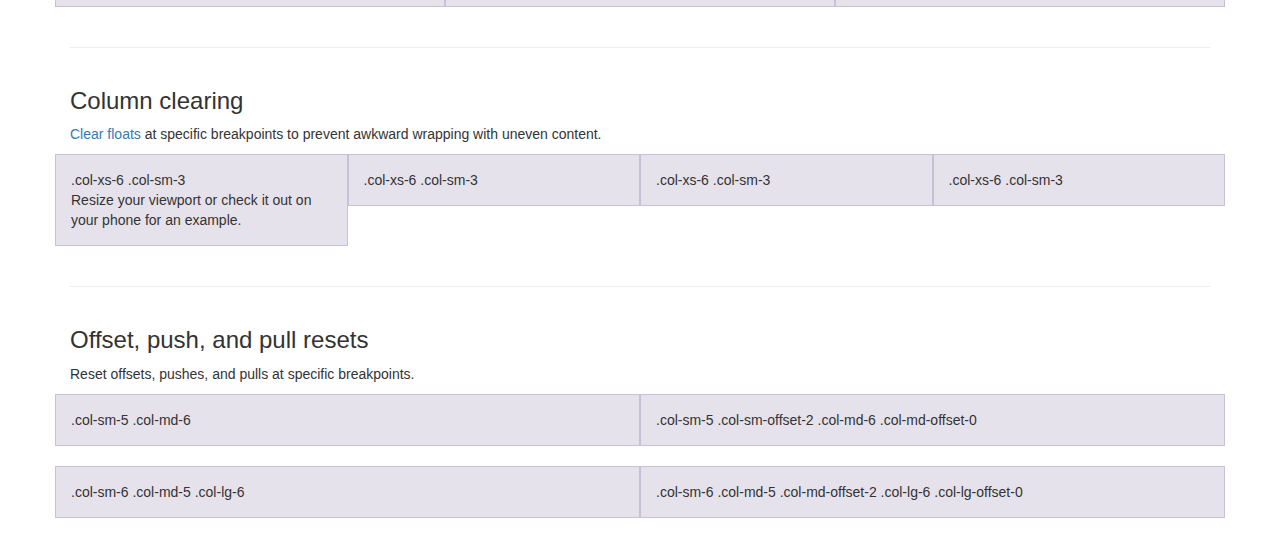
<file: bin/WebContent/bootstrap-3.3.7/docs/examples/grid/index.html>
<!DOCTYPE html>
<html lang="en">
  <head>
    <meta charset="utf-8">
    <meta http-equiv="X-UA-Compatible" content="IE=edge">
    <meta name="viewport" content="width=device-width, initial-scale=1">
    <!-- The above 3 meta tags *must* come first in the head; any other head content must come *after* these tags -->
    <meta name="description" content="">
    <meta name="author" content="">
    <link rel="icon" href="../../favicon.ico">

    <title>Grid Template for Bootstrap</title>

    <!-- Bootstrap core CSS -->
    <link href="../../dist/css/bootstrap.min.css" rel="stylesheet">

    <!-- IE10 viewport hack for Surface/desktop Windows 8 bug -->
    <link href="../../assets/css/ie10-viewport-bug-workaround.css" rel="stylesheet">

    <!-- Custom styles for this template -->
    <link href="grid.css" rel="stylesheet">

    <!-- Just for debugging purposes. Don't actually copy these 2 lines! -->
    <!--[if lt IE 9]><script src="../../assets/js/ie8-responsive-file-warning.js"></script><![endif]-->
    <script src="../../assets/js/ie-emulation-modes-warning.js"></script>

    <!-- HTML5 shim and Respond.js for IE8 support of HTML5 elements and media queries -->
    <!--[if lt IE 9]>
      <script src="https://oss.maxcdn.com/html5shiv/3.7.3/html5shiv.min.js"></script>
      <script src="https://oss.maxcdn.com/respond/1.4.2/respond.min.js"></script>
    <![endif]-->
  </head>

  <body>
    <div class="container">

      <div class="page-header">
        <h1>Bootstrap grid examples</h1>
        <p class="lead">Basic grid layouts to get you familiar with building within the Bootstrap grid system.</p>
      </div>

      <h3>Three equal columns</h3>
      <p>Get three equal-width columns <strong>starting at desktops and scaling to large desktops</strong>. On mobile devices, tablets and below, the columns will automatically stack.</p>
      <div class="row">
        <div class="col-md-4">.col-md-4</div>
        <div class="col-md-4">.col-md-4</div>
        <div class="col-md-4">.col-md-4</div>
      </div>

      <h3>Three unequal columns</h3>
      <p>Get three columns <strong>starting at desktops and scaling to large desktops</strong> of various widths. Remember, grid columns should add up to twelve for a single horizontal block. More than that, and columns start stacking no matter the viewport.</p>
      <div class="row">
        <div class="col-md-3">.col-md-3</div>
        <div class="col-md-6">.col-md-6</div>
        <div class="col-md-3">.col-md-3</div>
      </div>

      <h3>Two columns</h3>
      <p>Get two columns <strong>starting at desktops and scaling to large desktops</strong>.</p>
      <div class="row">
        <div class="col-md-8">.col-md-8</div>
        <div class="col-md-4">.col-md-4</div>
      </div>

      <h3>Full width, single column</h3>
      <p class="text-warning">No grid classes are necessary for full-width elements.</p>

      <hr>

      <h3>Two columns with two nested columns</h3>
      <p>Per the documentation, nesting is easy—just put a row of columns within an existing column. This gives you two columns <strong>starting at desktops and scaling to large desktops</strong>, with another two (equal widths) within the larger column.</p>
      <p>At mobile device sizes, tablets and down, these columns and their nested columns will stack.</p>
      <div class="row">
        <div class="col-md-8">
          .col-md-8
          <div class="row">
            <div class="col-md-6">.col-md-6</div>
            <div class="col-md-6">.col-md-6</div>
          </div>
        </div>
        <div class="col-md-4">.col-md-4</div>
      </div>

      <hr>

      <h3>Mixed: mobile and desktop</h3>
      <p>The Bootstrap 3 grid system has four tiers of classes: xs (phones), sm (tablets), md (desktops), and lg (larger desktops). You can use nearly any combination of these classes to create more dynamic and flexible layouts.</p>
      <p>Each tier of classes scales up, meaning if you plan on setting the same widths for xs and sm, you only need to specify xs.</p>
      <div class="row">
        <div class="col-xs-12 col-md-8">.col-xs-12 .col-md-8</div>
        <div class="col-xs-6 col-md-4">.col-xs-6 .col-md-4</div>
      </div>
      <div class="row">
        <div class="col-xs-6 col-md-4">.col-xs-6 .col-md-4</div>
        <div class="col-xs-6 col-md-4">.col-xs-6 .col-md-4</div>
        <div class="col-xs-6 col-md-4">.col-xs-6 .col-md-4</div>
      </div>
      <div class="row">
        <div class="col-xs-6">.col-xs-6</div>
        <div class="col-xs-6">.col-xs-6</div>
      </div>

      <hr>

      <h3>Mixed: mobile, tablet, and desktop</h3>
      <p></p>
      <div class="row">
        <div class="col-xs-12 col-sm-6 col-lg-8">.col-xs-12 .col-sm-6 .col-lg-8</div>
        <div class="col-xs-6 col-lg-4">.col-xs-6 .col-lg-4</div>
      </div>
      <div class="row">
        <div class="col-xs-6 col-sm-4">.col-xs-6 .col-sm-4</div>
        <div class="col-xs-6 col-sm-4">.col-xs-6 .col-sm-4</div>
        <div class="col-xs-6 col-sm-4">.col-xs-6 .col-sm-4</div>
      </div>

      <hr>

      <h3>Column clearing</h3>
      <p><a href="http://getbootstrap.com/css/#grid-responsive-resets">Clear floats</a> at specific breakpoints to prevent awkward wrapping with uneven content.</p>
      <div class="row">
        <div class="col-xs-6 col-sm-3">
          .col-xs-6 .col-sm-3
          <br>
          Resize your viewport or check it out on your phone for an example.
        </div>
        <div class="col-xs-6 col-sm-3">.col-xs-6 .col-sm-3</div>

        <!-- Add the extra clearfix for only the required viewport -->
        <div class="clearfix visible-xs"></div>

        <div class="col-xs-6 col-sm-3">.col-xs-6 .col-sm-3</div>
        <div class="col-xs-6 col-sm-3">.col-xs-6 .col-sm-3</div>
      </div>

      <hr>

      <h3>Offset, push, and pull resets</h3>
      <p>Reset offsets, pushes, and pulls at specific breakpoints.</p>
      <div class="row">
        <div class="col-sm-5 col-md-6">.col-sm-5 .col-md-6</div>
        <div class="col-sm-5 col-sm-offset-2 col-md-6 col-md-offset-0">.col-sm-5 .col-sm-offset-2 .col-md-6 .col-md-offset-0</div>
      </div>
      <div class="row">
        <div class="col-sm-6 col-md-5 col-lg-6">.col-sm-6 .col-md-5 .col-lg-6</div>
        <div class="col-sm-6 col-md-5 col-md-offset-2 col-lg-6 col-lg-offset-0">.col-sm-6 .col-md-5 .col-md-offset-2 .col-lg-6 .col-lg-offset-0</div>
      </div>


    </div> <!-- /container -->


    <!-- IE10 viewport hack for Surface/desktop Windows 8 bug -->
    <script src="../../assets/js/ie10-viewport-bug-workaround.js"></script>
  </body>
</html>
</file>
<file: bin/WebContent/menuDemo/css/livedemo.css>
html {
    width: 100%;
    font-size: 62.5%
}
body {
    width: 100%;
    background-color: #f6f8f9;
    font-family: Verdana, Geneva, sans-serif;
}
a {
    color: inherit;
}
h1,
h2,
h3,
h4 {
    margin: 0;
    margin-bottom: 1em;
    margin-top: 1em;
    color: #6a7989;
}
h1 {
    font-size: 3em;
    color: #386890;
}
h2 {
    font-size: 1.7em;
}
p {
    color: #6a7989;
    font-size: 1.1em;
    margin-top: .4em;
    font-weight: 900;
    text-align: left;
    line-height: 2em;
}
i.desc {
    font-size: 1.2em;
    line-height: 1.1em;
    color: #768799;
}
.bold {
    font-weight: 500;
    color: #525e6b;
}
.plugin-demo-header {
    text-align: center;
    margin: 1em 2em 6em 2em;
}
/*Sections*/

.feature {
    background-color: #3366cc;
    color: white;
    text-shadow: white 1px 1px;
    border-radius: 100%;
    width: 75px;
    height: 75px;
    line-height: 85px;
    vertical-align: baseline;
    text-align: center;
    position: relative;
    display: inline-block;
}
.feature-desc {
    font-variant: small-caps;
    text-align: center;
}
.section-cont {
    margin: 0 auto;
    margin-top: 3em;
    margin-bottom: 1em;
    padding: 1.5em;
    box-shadow: #cadee9 -1px 1px 10px;
    display: block;
}
.feature-cont {
    text-align: center;
}
.feature-cont p {
    margin-left: 2em;
    margin-top: 1em;
}
.section-label {
    font-size: 2em;
    color: #647883;
    font-weight: bold;
    font-variant: small-caps;
    margin-top: 2em;
    margin-bottom: 2em;
}
#round {
    min-height: 25em;
}
#menu-v-example {
    min-height: 40em;
}
#docs {
    display: none;
    margin: auto;
}
/*Menus*/

#gooey-upper .gooey-menu-item,
#gooey-upper .open-button {
    left: 50%;
    top: 50%;
}
#gooey-h .open-button,
#gooey-h .gooey-menu-item {
    margin-top: 4.2em;
    margin-left: .6em;
}
#gooey-v .open-button,
#gooey-v .gooey-menu-item {
    margin-top: 30em;
}
#gooey-round,
#gooey-API {
    left: 30%;
    top: 50%;
}
#gooey-round .open-button,
#gooey-API .open-button,
#gooey-round .gooey-menu-item,
#gooey-API .gooey-menu-item {
    margin-top: 6.5em;
    margin-left: 3.2em;
}
.fa.fa-angle-double-up {
    position: fixed;
    left: 95%;
    bottom: 0%;
    cursor: pointer;
    color: #748c99;
}
/* Responsive styles */

@media screen and (min-device-width: 320px) and (orientation: portrait) {
.fa.fa-angle-double-up {
        left: 75%;
    }
}
@media screen and (min-width: 320px) and (max-width: 780px) and (orientation: landscape) { 
.fa.fa-angle-double-up {
        left: 89%;
    }

}

@media (max-width: 780px) {
    p {
        font-size: .9em;
    }
    h1 {
        font-size: 2em;
    }
    h2 {
        font-size: 1.3em;
    }
    .code-example {
        margin-top: 5em;
    }
    #gooey-upper {
        margin: 0;
    }
    #gooey-upper .gooey-menu-item,
    #gooey-upper .open-button {
        left: 44%;
        top: 70%;
    }
    #gooey-round .gooey-menu-item, #gooey-round .open-button {
        top:50%;
    }
    #gooey-h .open-button,
    #gooey-h .gooey-menu-item {
        top: 20%;
        left: 20%;
    }
    .round-example {
        min-height: 20em;
    }
    #gooey-v .open-button,
    #gooey-v .gooey-menu-item {
        margin-top: 0;
    }
    #gooey-v {
        margin-top: 24em;
    }
    .event-api-ex {
        min-height: 23em;
    }
    #gooey-API {
        margin-top:6em;
    }
    .vertical-example {
        min-height: 15em;
    }
    #gooey-round,
    #gooey-API {
        top: 30%;
    }
    #gooey-round .open-button,
    #gooey-API .open-button,
    #gooey-round .gooey-menu-item,
    #gooey-API .gooey-menu-item {
        margin-top: 3.5em;
        margin-left: 3.2em;
    }
    .gooeySVG {
        width: 0;
        height: 0;
    }
    #gooey-h .open-button,
    #gooey-h .gooey-menu-item {
        margin-top: .8em;
    }
    .prettyprint {
        font-size: .7em;
    }
    .plugin-demo-header {
        margin: 1em 2em 5em 2em;
    }
    .feature {
        width: 55px;
        height: 55px;
        line-height: 65px;
    }
    .feature-desc {
        font-size: 1em;
    }
    .section-label {
        font-size: 1.5em;
        margin-top: 1em;
    }
    #menu-v-example {
        min-height: 35em;
    }
}
</file>
<file: bin/WebContent/bootstrap-3.3.7/docs/examples/blog/blog.css>
/*
 * Globals
 */

body {
  font-family: Georgia, "Times New Roman", Times, serif;
  color: #555;
}

h1, .h1,
h2, .h2,
h3, .h3,
h4, .h4,
h5, .h5,
h6, .h6 {
  margin-top: 0;
  font-family: "Helvetica Neue", Helvetica, Arial, sans-serif;
  font-weight: normal;
  color: #333;
}


/*
 * Override Bootstrap's default container.
 */

@media (min-width: 1200px) {
  .container {
    width: 970px;
  }
}


/*
 * Masthead for nav
 */

.blog-masthead {
  background-color: #428bca;
  -webkit-box-shadow: inset 0 -2px 5px rgba(0,0,0,.1);
          box-shadow: inset 0 -2px 5px rgba(0,0,0,.1);
}

/* Nav links */
.blog-nav-item {
  position: relative;
  display: inline-block;
  padding: 10px;
  font-weight: 500;
  color: #cdddeb;
}
.blog-nav-item:hover,
.blog-nav-item:focus {
  color: #fff;
  text-decoration: none;
}

/* Active state gets a caret at the bottom */
.blog-nav .active {
  color: #fff;
}
.blog-nav .active:after {
  position: absolute;
  bottom: 0;
  left: 50%;
  width: 0;
  height: 0;
  margin-left: -5px;
  vertical-align: middle;
  content: " ";
  border-right: 5px solid transparent;
  border-bottom: 5px solid;
  border-left: 5px solid transparent;
}


/*
 * Blog name and description
 */

.blog-header {
  padding-top: 20px;
  padding-bottom: 20px;
}
.blog-title {
  margin-top: 30px;
  margin-bottom: 0;
  font-size: 60px;
  font-weight: normal;
}
.blog-description {
  font-size: 20px;
  color: #999;
}


/*
 * Main column and sidebar layout
 */

.blog-main {
  font-size: 18px;
  line-height: 1.5;
}

/* Sidebar modules for boxing content */
.sidebar-module {
  padding: 15px;
  margin: 0 -15px 15px;
}
.sidebar-module-inset {
  padding: 15px;
  background-color: #f5f5f5;
  border-radius: 4px;
}
.sidebar-module-inset p:last-child,
.sidebar-module-inset ul:last-child,
.sidebar-module-inset ol:last-child {
  margin-bottom: 0;
}


/* Pagination */
.pager {
  margin-bottom: 60px;
  text-align: left;
}
.pager > li > a {
  width: 140px;
  padding: 10px 20px;
  text-align: center;
  border-radius: 30px;
}


/*
 * Blog posts
 */

.blog-post {
  margin-bottom: 60px;
}
.blog-post-title {
  margin-bottom: 5px;
  font-size: 40px;
}
.blog-post-meta {
  margin-bottom: 20px;
  color: #999;
}


/*
 * Footer
 */

.blog-footer {
  padding: 40px 0;
  color: #999;
  text-align: center;
  background-color: #f9f9f9;
  border-top: 1px solid #e5e5e5;
}
.blog-footer p:last-child {
  margin-bottom: 0;
}
</file>
<file: bin/WebContent/bootstrap-3.3.7/docs/examples/carousel/carousel.css>
/* GLOBAL STYLES
-------------------------------------------------- */
/* Padding below the footer and lighter body text */

body {
  padding-bottom: 40px;
  color: #5a5a5a;
}


/* CUSTOMIZE THE NAVBAR
-------------------------------------------------- */

/* Special class on .container surrounding .navbar, used for positioning it into place. */
.navbar-wrapper {
  position: absolute;
  top: 0;
  right: 0;
  left: 0;
  z-index: 20;
}

/* Flip around the padding for proper display in narrow viewports */
.navbar-wrapper > .container {
  padding-right: 0;
  padding-left: 0;
}
.navbar-wrapper .navbar {
  padding-right: 15px;
  padding-left: 15px;
}
.navbar-wrapper .navbar .container {
  width: auto;
}


/* CUSTOMIZE THE CAROUSEL
-------------------------------------------------- */

/* Carousel base class */
.carousel {
  height: 500px;
  margin-bottom: 60px;
}
/* Since positioning the image, we need to help out the caption */
.carousel-caption {
  z-index: 10;
}

/* Declare heights because of positioning of img element */
.carousel .item {
  height: 500px;
  background-color: #777;
}
.carousel-inner > .item > img {
  position: absolute;
  top: 0;
  left: 0;
  min-width: 100%;
  height: 500px;
}


/* MARKETING CONTENT
-------------------------------------------------- */

/* Center align the text within the three columns below the carousel */
.marketing .col-lg-4 {
  margin-bottom: 20px;
  text-align: center;
}
.marketing h2 {
  font-weight: normal;
}
.marketing .col-lg-4 p {
  margin-right: 10px;
  margin-left: 10px;
}


/* Featurettes
------------------------- */

.featurette-divider {
  margin: 80px 0; /* Space out the Bootstrap <hr> more */
}

/* Thin out the marketing headings */
.featurette-heading {
  font-weight: 300;
  line-height: 1;
  letter-spacing: -1px;
}


/* RESPONSIVE CSS
-------------------------------------------------- */

@media (min-width: 768px) {
  /* Navbar positioning foo */
  .navbar-wrapper {
    margin-top: 20px;
  }
  .navbar-wrapper .container {
    padding-right: 15px;
    padding-left: 15px;
  }
  .navbar-wrapper .navbar {
    padding-right: 0;
    padding-left: 0;
  }

  /* The navbar becomes detached from the top, so we round the corners */
  .navbar-wrapper .navbar {
    border-radius: 4px;
  }

  /* Bump up size of carousel content */
  .carousel-caption p {
    margin-bottom: 20px;
    font-size: 21px;
    line-height: 1.4;
  }

  .featurette-heading {
    font-size: 50px;
  }
}

@media (min-width: 992px) {
  .featurette-heading {
    margin-top: 120px;
  }
}
</file>
<file: bin/WebContent/bootstrap-3.3.7/docs/examples/cover/cover.css>
/*
 * Globals
 */

/* Links */
a,
a:focus,
a:hover {
  color: #fff;
}

/* Custom default button */
.btn-default,
.btn-default:hover,
.btn-default:focus {
  color: #333;
  text-shadow: none; /* Prevent inheritance from `body` */
  background-color: #fff;
  border: 1px solid #fff;
}


/*
 * Base structure
 */

html,
body {
  height: 100%;
  background-color: #333;
}
body {
  color: #fff;
  text-align: center;
  text-shadow: 0 1px 3px rgba(0,0,0,.5);
}

/* Extra markup and styles for table-esque vertical and horizontal centering */
.site-wrapper {
  display: table;
  width: 100%;
  height: 100%; /* For at least Firefox */
  min-height: 100%;
  -webkit-box-shadow: inset 0 0 100px rgba(0,0,0,.5);
          box-shadow: inset 0 0 100px rgba(0,0,0,.5);
}
.site-wrapper-inner {
  display: table-cell;
  vertical-align: top;
}
.cover-container {
  margin-right: auto;
  margin-left: auto;
}

/* Padding for spacing */
.inner {
  padding: 30px;
}


/*
 * Header
 */
.masthead-brand {
  margin-top: 10px;
  margin-bottom: 10px;
}

.masthead-nav > li {
  display: inline-block;
}
.masthead-nav > li + li {
  margin-left: 20px;
}
.masthead-nav > li > a {
  padding-right: 0;
  padding-left: 0;
  font-size: 16px;
  font-weight: bold;
  color: #fff; /* IE8 proofing */
  color: rgba(255,255,255,.75);
  border-bottom: 2px solid transparent;
}
.masthead-nav > li > a:hover,
.masthead-nav > li > a:focus {
  background-color: transparent;
  border-bottom-color: #a9a9a9;
  border-bottom-color: rgba(255,255,255,.25);
}
.masthead-nav > .active > a,
.masthead-nav > .active > a:hover,
.masthead-nav > .active > a:focus {
  color: #fff;
  border-bottom-color: #fff;
}

@media (min-width: 768px) {
  .masthead-brand {
    float: left;
  }
  .masthead-nav {
    float: right;
  }
}


/*
 * Cover
 */

.cover {
  padding: 0 20px;
}
.cover .btn-lg {
  padding: 10px 20px;
  font-weight: bold;
}


/*
 * Footer
 */

.mastfoot {
  color: #999; /* IE8 proofing */
  color: rgba(255,255,255,.5);
}


/*
 * Affix and center
 */

@media (min-width: 768px) {
  /* Pull out the header and footer */
  .masthead {
    position: fixed;
    top: 0;
  }
  .mastfoot {
    position: fixed;
    bottom: 0;
  }
  /* Start the vertical centering */
  .site-wrapper-inner {
    vertical-align: middle;
  }
  /* Handle the widths */
  .masthead,
  .mastfoot,
  .cover-container {
    width: 100%; /* Must be percentage or pixels for horizontal alignment */
  }
}

@media (min-width: 992px) {
  .masthead,
  .mastfoot,
  .cover-container {
    width: 700px;
  }
}
</file>
<file: bin/WebContent/bootstrap-3.3.7/docs/examples/dashboard/dashboard.css>
/*
 * Base structure
 */

/* Move down content because we have a fixed navbar that is 50px tall */
body {
  padding-top: 50px;
}


/*
 * Global add-ons
 */

.sub-header {
  padding-bottom: 10px;
  border-bottom: 1px solid #eee;
}

/*
 * Top navigation
 * Hide default border to remove 1px line.
 */
.navbar-fixed-top {
  border: 0;
}

/*
 * Sidebar
 */

/* Hide for mobile, show later */
.sidebar {
  display: none;
}
@media (min-width: 768px) {
  .sidebar {
    position: fixed;
    top: 51px;
    bottom: 0;
    left: 0;
    z-index: 1000;
    display: block;
    padding: 20px;
    overflow-x: hidden;
    overflow-y: auto; /* Scrollable contents if viewport is shorter than content. */
    background-color: #f5f5f5;
    border-right: 1px solid #eee;
  }
}

/* Sidebar navigation */
.nav-sidebar {
  margin-right: -21px; /* 20px padding + 1px border */
  margin-bottom: 20px;
  margin-left: -20px;
}
.nav-sidebar > li > a {
  padding-right: 20px;
  padding-left: 20px;
}
.nav-sidebar > .active > a,
.nav-sidebar > .active > a:hover,
.nav-sidebar > .active > a:focus {
  color: #fff;
  background-color: #428bca;
}


/*
 * Main content
 */

.main {
  padding: 20px;
}
@media (min-width: 768px) {
  .main {
    padding-right: 40px;
    padding-left: 40px;
  }
}
.main .page-header {
  margin-top: 0;
}


/*
 * Placeholder dashboard ideas
 */

.placeholders {
  margin-bottom: 30px;
  text-align: center;
}
.placeholders h4 {
  margin-bottom: 0;
}
.placeholder {
  margin-bottom: 20px;
}
.placeholder img {
  display: inline-block;
  border-radius: 50%;
}
</file>
<file: bin/WebContent/bootstrap-3.3.7/docs/examples/grid/grid.css>
h4 {
  margin-top: 25px;
}
.row {
  margin-bottom: 20px;
}
.row .row {
  margin-top: 10px;
  margin-bottom: 0;
}
[class*="col-"] {
  padding-top: 15px;
  padding-bottom: 15px;
  background-color: #eee;
  background-color: rgba(86,61,124,.15);
  border: 1px solid #ddd;
  border: 1px solid rgba(86,61,124,.2);
}

hr {
  margin-top: 40px;
  margin-bottom: 40px;
}
</file>
<file: bin/WebContent/menuDemo/css/gooey.min.css>
.navimenu{position:relative;min-width:100px;min-height:100px;margin:auto auto auto -80px;padding-top:20px;padding-left:80px;box-sizing:border-box;text-align:left;-webkit-backface-visibility:hidden;backface-visibility:hidden;-webkit-transform-style:preserve-3d;outline:transparent solid 5px;transform-style:preserve-3d}.navimenu .gooey-menu-item,.navimenu .open-button{border-radius:100%;position:absolute;color:#fff;text-align:center;font-size:.9em;transform:translate3d(0,0,0);-ms-transform:translate3d(0,0,0);-moz-transform:translate3d(0,0,0);-o-transform:translate3d(0,0,0);-webkit-transform:translate3d(0,0,0);transition:transform ease-out 200ms;-ms-transition:transform ease-out 200ms;-o-transition:transform ease-out 200ms;-moz-transition:transform ease-out 200ms;-webkit-transition:transform ease-out 200ms;-webkit-backface-visibility:hidden;backface-visibility:hidden;-webkit-transform-style:preserve-3d;outline:transparent solid 5px;transform-style:preserve-3d}.navimenu .menu-open{display:none}.navimenu .burger{background:#fff;display:block;position:absolute;top:50%;left:50%;margin-top:-1.5px;transition:transform 200ms;-ms-transition:transform 200ms;-moz-transition:transform 200ms;-webkit-transition:transform 200ms;-o-transition:transform 200ms}.navimenu .burger-1{transform:translate3d(0,-8px,0);-moz-transform:translate3d(0,-8px,0);-o-transform:translate3d(0,-8px,0);-webkit-transform:translate3d(0,-8px,0);-ms-transform:translate3d(0,-8px,0)}.navimenu .burger-2{transform:translate3d(0,0,0);-ms-transform:translate3d(0,0,0);-moz-transform:translate3d(0,0,0);-o-transform:translate3d(0,0,0);-webkit-transform:translate3d(0,0,0)}.navimenu .burger-3{transform:translate3d(0,8px,0);-ms-transform:translate3d(0,8px,0);-moz-transform:translate3d(0,8px,0);-o-transform:translate3d(0,8px,0);-webkit-transform:translate3d(0,8px,0)}.navimenu .menu-open:checked+.open-button .burger-1{transform:translate3d(0,0,0) rotate(45deg);-ms-transform:translate3d(0,0,0) rotate(45deg);-moz-transform:translate3d(0,0,0) rotate(45deg);-o-transform:translate3d(0,0,0) rotate(45deg);-webkit-transform:translate3d(0,0,0) rotate(45deg)}.navimenu .menu-open:checked+.open-button .burger-2{transform:translate3d(0,0,0) scale(.1,1);-ms-transform:translate3d(0,0,0) scale(.1,1);-moz-transform:translate3d(0,0,0) scale(.1,1);-o-transform:translate3d(0,0,0) scale(.1,1);-webkit-transform:translate3d(0,0,0) scale(.1,1)}.navimenu .menu-open:checked+.open-button .burger-3{transform:translate3d(0,0,0) rotate(-45deg);-ms-transform:translate3d(0,0,0) rotate(-45deg);-moz-transform:translate3d(0,0,0) rotate(-45deg);-webkit-transform:translate3d(0,0,0) rotate(-45deg);-o-transform:translate3d(0,0,0) rotate(-45deg)}.navimenu .gooey-menu-item:hover{background-color:#4682b4;color:#00bcd4}.navimenu .gooey-menu-item{transition-duration:180ms;-moz-transition-duration:180ms;-webkit-transition-duration:180ms;-o-transition-duration:180ms}.navimenu .open-button{z-index:2;transition-timing-function:cubic-bezier(.175,.885,.32,1.275);-ms-transition-timing-function:cubic-bezier(.175,.885,.32,1.275);-moz-transition-timing-function:cubic-bezier(.175,.885,.32,1.275);-webkit-transition-timing-function:cubic-bezier(.175,.885,.32,1.275);-o-transition-timing-function:cubic-bezier(.175,.885,.32,1.275);transition-duration:400ms;-ms-transition-duration:400ms;-o-transition-duration:400ms;-moz-transition-duration:400ms;-webkit-transition-duration:400ms;transform:scale(1.1,1.1) translate3d(0,0,0);-ms-transform:scale(1.1,1.1) translate3d(0,0,0);-o-transform:scale(1.1,1.1) translate3d(0,0,0);-moz-transform:scale(1.1,1.1) translate3d(0,0,0);-webkit-transform:scale(1.1,1.1) translate3d(0,0,0);cursor:pointer}.navimenu .open-button:hover{transform:scale(1.2,1.2) translate3d(0,0,0);-ms-transform:scale(1.2,1.2) translate3d(0,0,0);-moz-transform:scale(1.2,1.2) translate3d(0,0,0);-o-transform:scale(1.2,1.2) translate3d(0,0,0);-webkit-transform:scale(1.2,1.2) translate3d(0,0,0)}.navimenu .menu-open:checked+.open-button{transition:200ms linear;-ms-transition:200ms linear;-webkit-transition:200ms linear;-moz-transition:200ms linear;-o-transition:200ms linear;transform:scale(.9,.9) translate3d(0,0,0);-ms-transform:scale(.9,.9) translate3d(0,0,0);-o-transform:scale(.9,.9) translate3d(0,0,0);-webkit-transform:scale(.9,.9) translate3d(0,0,0);-moz-transform:scale(.9,.9) translate3d(0,0,0)}
</file>
<file: bin/WebContent/bootstrap-3.3.7/js/tests/vendor/qunit.css>
/*!
 * QUnit 1.22.0
 * https://qunitjs.com/
 *
 * Copyright jQuery Foundation and other contributors
 * Released under the MIT license
 * https://jquery.org/license
 *
 * Date: 2016-02-23T15:57Z
 */

/** Font Family and Sizes */

#qunit-tests, #qunit-header, #qunit-banner, #qunit-testrunner-toolbar, #qunit-filteredTest, #qunit-userAgent, #qunit-testresult {
	font-family: "Helvetica Neue Light", "HelveticaNeue-Light", "Helvetica Neue", Calibri, Helvetica, Arial, sans-serif;
}

#qunit-testrunner-toolbar, #qunit-filteredTest, #qunit-userAgent, #qunit-testresult, #qunit-tests li { font-size: small; }
#qunit-tests { font-size: smaller; }


/** Resets */

#qunit-tests, #qunit-header, #qunit-banner, #qunit-filteredTest, #qunit-userAgent, #qunit-testresult, #qunit-modulefilter {
	margin: 0;
	padding: 0;
}


/** Header */

#qunit-header {
	padding: 0.5em 0 0.5em 1em;

	color: #8699A4;
	background-color: #0D3349;

	font-size: 1.5em;
	line-height: 1em;
	font-weight: 400;

	border-radius: 5px 5px 0 0;
}

#qunit-header a {
	text-decoration: none;
	color: #C2CCD1;
}

#qunit-header a:hover,
#qunit-header a:focus {
	color: #FFF;
}

#qunit-testrunner-toolbar label {
	display: inline-block;
	padding: 0 0.5em 0 0.1em;
}

#qunit-banner {
	height: 5px;
}

#qunit-testrunner-toolbar {
	padding: 0.5em 1em 0.5em 1em;
	color: #5E740B;
	background-color: #EEE;
	overflow: hidden;
}

#qunit-filteredTest {
	padding: 0.5em 1em 0.5em 1em;
	background-color: #F4FF77;
	color: #366097;
}

#qunit-userAgent {
	padding: 0.5em 1em 0.5em 1em;
	background-color: #2B81AF;
	color: #FFF;
	text-shadow: rgba(0, 0, 0, 0.5) 2px 2px 1px;
}

#qunit-modulefilter-container {
	float: right;
	padding: 0.2em;
}

.qunit-url-config {
	display: inline-block;
	padding: 0.1em;
}

.qunit-filter {
	display: block;
	float: right;
	margin-left: 1em;
}

/** Tests: Pass/Fail */

#qunit-tests {
	list-style-position: inside;
}

#qunit-tests li {
	padding: 0.4em 1em 0.4em 1em;
	border-bottom: 1px solid #FFF;
	list-style-position: inside;
}

#qunit-tests > li {
	display: none;
}

#qunit-tests li.running,
#qunit-tests li.pass,
#qunit-tests li.fail,
#qunit-tests li.skipped {
	display: list-item;
}

#qunit-tests.hidepass {
	position: relative;
}

#qunit-tests.hidepass li.running,
#qunit-tests.hidepass li.pass {
	visibility: hidden;
	position: absolute;
	width:   0;
	height:  0;
	padding: 0;
	border:  0;
	margin:  0;
}

#qunit-tests li strong {
	cursor: pointer;
}

#qunit-tests li.skipped strong {
	cursor: default;
}

#qunit-tests li a {
	padding: 0.5em;
	color: #C2CCD1;
	text-decoration: none;
}

#qunit-tests li p a {
	padding: 0.25em;
	color: #6B6464;
}
#qunit-tests li a:hover,
#qunit-tests li a:focus {
	color: #000;
}

#qunit-tests li .runtime {
	float: right;
	font-size: smaller;
}

.qunit-assert-list {
	margin-top: 0.5em;
	padding: 0.5em;

	background-color: #FFF;

	border-radius: 5px;
}

.qunit-source {
	margin: 0.6em 0 0.3em;
}

.qunit-collapsed {
	display: none;
}

#qunit-tests table {
	border-collapse: collapse;
	margin-top: 0.2em;
}

#qunit-tests th {
	text-align: right;
	vertical-align: top;
	padding: 0 0.5em 0 0;
}

#qunit-tests td {
	vertical-align: top;
}

#qunit-tests pre {
	margin: 0;
	white-space: pre-wrap;
	word-wrap: break-word;
}

#qunit-tests del {
	background-color: #E0F2BE;
	color: #374E0C;
	text-decoration: none;
}

#qunit-tests ins {
	background-color: #FFCACA;
	color: #500;
	text-decoration: none;
}

/*** Test Counts */

#qunit-tests b.counts                       { color: #000; }
#qunit-tests b.passed                       { color: #5E740B; }
#qunit-tests b.failed                       { color: #710909; }

#qunit-tests li li {
	padding: 5px;
	background-color: #FFF;
	border-bottom: none;
	list-style-position: inside;
}

/*** Passing Styles */

#qunit-tests li li.pass {
	color: #3C510C;
	background-color: #FFF;
	border-left: 10px solid #C6E746;
}

#qunit-tests .pass                          { color: #528CE0; background-color: #D2E0E6; }
#qunit-tests .pass .test-name               { color: #366097; }

#qunit-tests .pass .test-actual,
#qunit-tests .pass .test-expected           { color: #999; }

#qunit-banner.qunit-pass                    { background-color: #C6E746; }

/*** Failing Styles */

#qunit-tests li li.fail {
	color: #710909;
	background-color: #FFF;
	border-left: 10px solid #EE5757;
	white-space: pre;
}

#qunit-tests > li:last-child {
	border-radius: 0 0 5px 5px;
}

#qunit-tests .fail                          { color: #000; background-color: #EE5757; }
#qunit-tests .fail .test-name,
#qunit-tests .fail .module-name             { color: #000; }

#qunit-tests .fail .test-actual             { color: #EE5757; }
#qunit-tests .fail .test-expected           { color: #008000; }

#qunit-banner.qunit-fail                    { background-color: #EE5757; }

/*** Skipped tests */

#qunit-tests .skipped {
	background-color: #EBECE9;
}

#qunit-tests .qunit-skipped-label {
	background-color: #F4FF77;
	display: inline-block;
	font-style: normal;
	color: #366097;
	line-height: 1.8em;
	padding: 0 0.5em;
	margin: -0.4em 0.4em -0.4em 0;
}

/** Result */

#qunit-testresult {
	padding: 0.5em 1em 0.5em 1em;

	color: #2B81AF;
	background-color: #D2E0E6;

	border-bottom: 1px solid #FFF;
}
#qunit-testresult .module-name {
	font-weight: 700;
}

/** Fixture */

#qunit-fixture {
	position: absolute;
	top: -10000px;
	left: -10000px;
	width: 1000px;
	height: 1000px;
}
</file>
<file: bin/WebContent/bootstrap-3.3.7/docs/assets/css/ie10-viewport-bug-workaround.css>
/*!
 * IE10 viewport hack for Surface/desktop Windows 8 bug
 * Copyright 2014-2015 Twitter, Inc.
 * Licensed under MIT (https://github.com/twbs/bootstrap/blob/master/LICENSE)
 */

/*
 * See the Getting Started docs for more information:
 * http://getbootstrap.com/getting-started/#support-ie10-width
 */
@-ms-viewport     { width: device-width; }
@-o-viewport      { width: device-width; }
@viewport         { width: device-width; }
</file>
